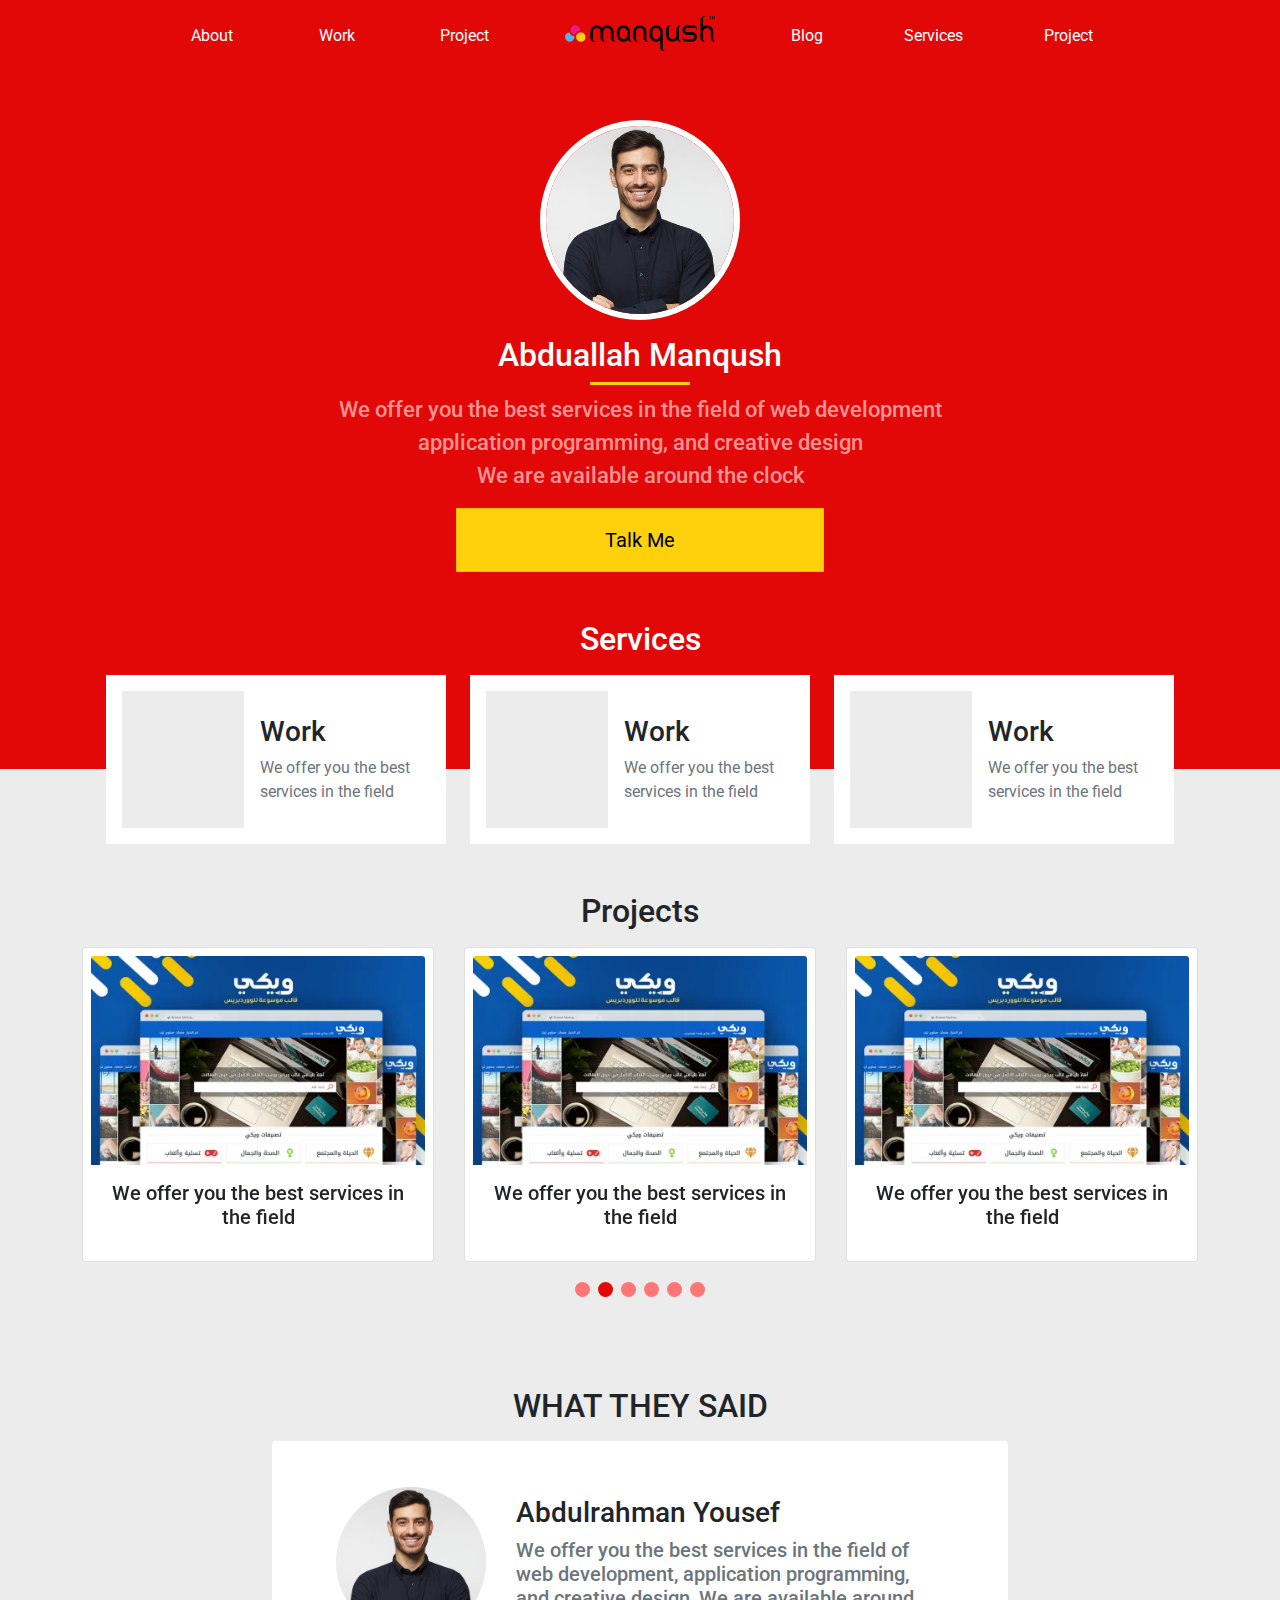
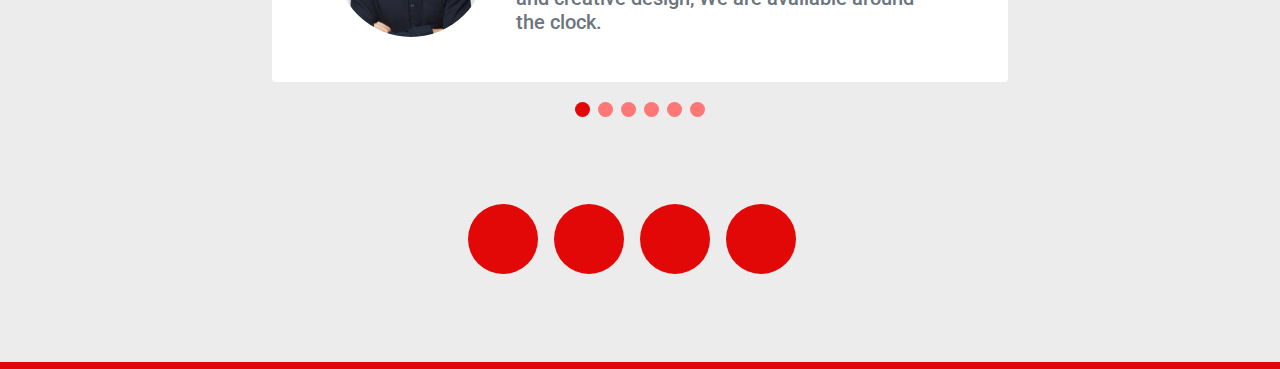
<file: index.html>
<!DOCTYPE html>
<html lang="en">

<head>
  <!-- Required meta tags -->
  <meta charset="utf-8" />
  <meta name="viewport" content="width=device-width, initial-scale=1" />

  <!-- main style -->
  <link rel="stylesheet" href="css/style.css" />

  <!-- Bootstrap CSS -->
  <link href="./css/bootstrap.min.css" rel="stylesheet"
    integrity="sha384-EVSTQN3/azprG1Anm3QDgpJLIm9Nao0Yz1ztcQTwFspd3yD65VohhpuuCOmLASjC" crossorigin="anonymous" />
  <!-- font for icon -->
  <link crossorigin='anonymous' href='https://cdnjs.cloudflare.com/ajax/libs/font-awesome/6.4.2/css/all.min.css'
    integrity='sha512-z3gLpd7yknf1YoNbCzqRKc4qyor8gaKU1qmn+CShxbuBusANI9QpRohGBreCFkKxLhei6S9CQXFEbbKuqLg0DA=='
    referrerpolicy='no-referrer' rel='stylesheet' />
  <link rel="stylesheet" href="https://cdn.jsdelivr.net/npm/swiper@11/swiper-bundle.min.css" />

  <title>Template Personal</title>
</head>

<body>
  <header>

    <div class="container-xl">
      <div class="row justify-content-center text-center">
        <div class="col-12">
          <div class="container">

            <button class="navbar-toggler d-md-block d-lg-none" type="button" data-bs-toggle="collapse"
              data-bs-target="#navbarSupportedContent" aria-controls="navbarSupportedContent" aria-expanded="false"
              aria-label="Toggle navigation">
              <i class="text-white fa-solid fa-bars"></i>
            </button>

            <div class="collapse navbar-collapse show py-3" id="navbarSupportedContent">

              <div class="row">

                <div class="col-md-12 col-lg-5 justify-content-between order-1 order-lg-0">
                  <nav class="navbar navbar-expand-lg bg-body-tertiary pe-5">
                    <ul class="NavHeader d-flex justify-content-between w-100 m-0 p-0">
                      <li class="nav-item-custom">
                        <a class="nav-link-custom" href="#"><i class="fa-solid fa-house-chimney fs-4"></i></a>
                      </li>
                      <li class="nav-item-custom">
                        <a class="nav-link-custom" href="#">About</a>
                      </li>
                      <li class="nav-item-custom">
                        <a class="nav-link-custom" href="#">Work</a>
                      </li>
                      <li class="nav-item-custom">
                        <a class="nav-link-custom" href="#">Project</a>
                      </li>
                    </ul>
                  </nav>
                </div>

                <div class="col-md-12 col-lg-2 d-none d-lg-block"><a class="LogoImg" href="#"><img src="img/logo.png" /></a></div>

                <div class="col-md-15 col-lg-5 justify-content-between order-2 order-lg-2">
                  <nav class="navbar navbar-expand-lg bg-body-tertiary ps-5">
                    <ul class="NavHeader d-flex justify-content-between w-100 m-0 p-0">
                      <li class="nav-item-custom">
                        <a class="nav-link-custom" href="#">Blog</a>
                      </li>
                      <li class="nav-item-custom">
                        <a class="nav-link-custom" href="#">Services</a>
                      </li>
                      <li class="nav-item-custom">
                        <a class="nav-link-custom" href="#">Project</a>
                      </li>
                      <li class="nav-item-custom">
                        <a class="nav-link-custom" href="#"><i class="fa-solid fa-magnifying-glass fs-4"></i></i></a>
                      </li>
                    </ul>
                  </nav>
                </div>

              </div>
            </div>

          </div>
        </div>
      </div>

      <div class="row justify-content-center">
        <div class="col-8 text-center">
          <div class="box py-5">
            <div class="BoxImg mb-3">
              <img src="img/user.jpg" alt="" srcset="">
            </div>
            <div class="BoxTitle">
              <h2 class="h2 text-white">Abduallah Manqush</h2>
              <span class="LineBlok"></span>
            </div>
            <div class="BoxProgrhic mt-2">
              <p class="h5">
                We offer you the best services in the field of web development<br />application programming, and
                creative design<br />We are available around the clock
              </p>
            </div>
            <div class="BoxBtn">
              <button class="btn btn-warning btn-lg py-3 w-50 mt-2 rounded-0 SecBack">Talk Me</button>
            </div>
          </div>
        </div>
      </div>

    <div class="row justify-content-center">
      <div class="col-4 text-center">
        <div class="ServiesTitle">
          <h2 class="h2 text-white pb-2">Services</h2>
        </div>
      </div>
    </div>

    <div class="row justify-content-center">
      <div class="col-12">
        <div class="container-xl ServicesBox">
          <div class="row">

            <div class="col-4 text-center">
              <div class="BoxServies d-flex bg-white p-3">
                <div class="IconServies w-50 h-auto ThreeColor d-flex justify-content-center align-items-center">
                  <i class="fa-solid fa-house-chimney fs-4 MainColor"></i>
                </div>
                <div class="DitalsServies w-75 text-start ps-3 py-4">
                  <h3>Work</h3>
                  <span class="text-secondary">We offer you the best services in the field</span>
                </div>
              </div>
            </div>

            <div class="col-4 text-center">
              <div class="BoxServies d-flex bg-white p-3">
                <div class="IconServies w-50 h-auto ThreeColor d-flex justify-content-center align-items-center">
                  <i class="fa-solid fa-house-chimney fs-4 MainColor"></i>
                </div>
                <div class="DitalsServies w-75 text-start ps-3 py-4">
                  <h3>Work</h3>
                  <span class="text-secondary">We offer you the best services in the field</span>
                </div>
              </div>
            </div>

            <div class="col-4 text-center">
              <div class="BoxServies d-flex bg-white p-3">
                <div class="IconServies w-50 h-auto ThreeColor d-flex justify-content-center align-items-center">
                  <i class="fa-solid fa-house-chimney fs-4 MainColor"></i>
                </div>
                <div class="DitalsServies w-75 text-start ps-3 py-4">
                  <h3>Work</h3>
                  <span class="text-secondary">We offer you the best services in the field</span>
                </div>
              </div>
            </div>

          </div>
        </div>
      </div>
    </div>
  </div>


    </div>

    </div>
  </header>
  <section class="py-5">
    <div class="ProjectsSection">
      <div class="container">
        <div class="row justify-content-center">
          <div class="col-4 text-center">
            <div class="ServiesTitle">
              <h2 class="h2 text-dark pb-2">Projects</h2>
            </div>
          </div>
        </div>

        <div class="row ">
          <div class="col-12">
            <div #swiperRef="" class="swiper Projects">
              <div class="swiper-wrapper">
                <!-- Box swiper -->
                <div class="swiper-slide">
                  <div class="card p-2 transition">
                    <a href="#">
                      <img src="/img/ex-1.webp" class="card-img-top" alt="this is test">
                    </a>
                    <div class="card-body">
                      <a href="#" class="text-decoration-none text-dark h">
                        <h2 class="card-title text-center h5">We offer you the best services in the field</h5>
                      </a>
                    </div>
                  </div>
                </div>
                <!-- Box swiper -->
                <div class="swiper-slide">
                  <div class="card p-2 transition">
                    <a href="#">
                      <img src="/img/ex-1.webp" class="card-img-top" alt="this is test">
                    </a>
                    <div class="card-body">
                      <a href="#" class="text-decoration-none text-dark h">
                        <h2 class="card-title text-center h5">We offer you the best services in the field</h5>
                      </a>
                    </div>
                  </div>
                </div>

                <!-- Box swiper -->
                <div class="swiper-slide">
                  <div class="card p-2 transition">
                    <a href="#">
                      <img src="/img/ex-1.webp" class="card-img-top" alt="this is test">
                    </a>
                    <div class="card-body">
                      <a href="#" class="text-decoration-none text-dark h">
                        <h2 class="card-title text-center h5">We offer you the best services in the field</h5>
                      </a>
                    </div>
                  </div>
                </div>

                <!-- Box swiper -->
                <div class="swiper-slide">
                  <div class="card p-2 transition">
                    <a href="#">
                      <img src="/img/ex-1.webp" class="card-img-top" alt="this is test">
                    </a>
                    <div class="card-body">
                      <a href="#" class="text-decoration-none text-dark h">
                        <h2 class="card-title text-center h5">We offer you the best services in the field</h5>
                      </a>
                    </div>
                  </div>
                </div>

                <!-- Box swiper -->
                <div class="swiper-slide">
                  <div class="card p-2 transition">
                    <a href="#">
                      <img src="/img/ex-1.webp" class="card-img-top" alt="this is test">
                    </a>
                    <div class="card-body">
                      <a href="#" class="text-decoration-none text-dark h">
                        <h2 class="card-title text-center h5">We offer you the best services in the field</h5>
                      </a>
                    </div>
                  </div>
                </div>
                <!-- Box swiper -->
                <div class="swiper-slide">
                  <div class="card p-2 transition">
                    <a href="#">
                      <img src="/img/ex-1.webp" class="card-img-top" alt="this is test">
                    </a>
                    <div class="card-body">
                      <a href="#" class="text-decoration-none text-dark h">
                        <h2 class="card-title text-center h5">We offer you the best services in the field</h5>
                      </a>
                    </div>
                  </div>
                </div>
              </div>
              <div class="swiper-button-next"></div>
              <div class="swiper-button-prev"></div>
              <div class="swiper-pagination"></div>
            </div>
          </div>
        </div>
      </div>
    </div>

    <div class="ProjectsSection">
      <div class="container-xl">
        <div class="row justify-content-center">
          <div class="col-4 text-center">
            <div class="ServiesTitle">
              <h2 class="h2 text-dark pb-2">WHAT THEY SAID</h2>
            </div>
          </div>
        </div>

        <div class="row justify-content-center">
          <div class="col-8">
            <div #swiperRef="" class="swiper OptionBox">
              <div class="swiper-wrapper">
                <!-- Box swiper -->
                <div class="swiper-slide">
                  <div class="card px-5 py-4 transition border-0">
                    <div class="card-body d-flex">
                      <div class="img">
                        <img src="img/user.jpg" alt="" srcset="">
                      </div>
                      <div class="massage">
                        <h3 class="h3">Abdulrahman Yousef</h3>
                        <p class="text-secondary h5">
                          We offer you the best services in the field of web development, application programming, and
                          creative design, We are available around the clock.
                        </p>
                      </div>
                    </div>
                  </div>
                </div>

                <!-- Box swiper -->
                <div class="swiper-slide">
                  <div class="card px-5 py-4 transition border-0">
                    <div class="card-body d-flex">
                      <div class="img">
                        <img src="img/user.jpg" alt="" srcset="">
                      </div>
                      <div class="massage">
                        <h3 class="h3">Abdulrahman Yousef</h3>
                        <p class="text-secondary h5">
                          We offer you the best services in the field of web development, application programming, and
                          creative design, We are available around the clock.
                        </p>
                      </div>
                    </div>
                  </div>
                </div>

                <!-- Box swiper -->
                <div class="swiper-slide">
                  <div class="card px-5 py-4 transition border-0">
                    <div class="card-body d-flex">
                      <div class="img">
                        <img src="img/user.jpg" alt="" srcset="">
                      </div>
                      <div class="massage">
                        <h3 class="h3">Abdulrahman Yousef</h3>
                        <p class="text-secondary h5">
                          We offer you the best services in the field of web development, application programming, and
                          creative design, We are available around the clock.
                        </p>
                      </div>
                    </div>
                  </div>
                </div>

                <!-- Box swiper -->
                <div class="swiper-slide">
                  <div class="card px-5 py-4 transition border-0">
                    <div class="card-body d-flex">
                      <div class="img">
                        <img src="img/user.jpg" alt="" srcset="">
                      </div>
                      <div class="massage">
                        <h3 class="h3">Abdulrahman Yousef</h3>
                        <p class="text-secondary h5">
                          We offer you the best services in the field of web development, application programming, and
                          creative design, We are available around the clock.
                        </p>
                      </div>
                    </div>
                  </div>
                </div>

                <!-- Box swiper -->
                <div class="swiper-slide">
                  <div class="card px-5 py-4 transition border-0">
                    <div class="card-body d-flex">
                      <div class="img">
                        <img src="img/user.jpg" alt="" srcset="">
                      </div>
                      <div class="massage">
                        <h3 class="h3">Abdulrahman Yousef</h3>
                        <p class="text-secondary h5">
                          We offer you the best services in the field of web development, application programming, and
                          creative design, We are available around the clock.
                        </p>
                      </div>
                    </div>
                  </div>
                </div>

                <!-- Box swiper -->
                <div class="swiper-slide">
                  <div class="card px-5 py-4 transition border-0">
                    <div class="card-body d-flex">
                      <div class="img">
                        <img src="img/user.jpg" alt="" srcset="">
                      </div>
                      <div class="massage">
                        <h3 class="h3">Abdulrahman Yousef</h3>
                        <p class="text-secondary h5">
                          We offer you the best services in the field of web development, application programming, and
                          creative design, We are available around the clock.
                        </p>
                      </div>
                    </div>
                  </div>
                </div>

              </div>
              <div class="swiper-button-next"></div>
              <div class="swiper-button-prev"></div>
              <div class="swiper-pagination"></div>
            </div>
          </div>
        </div>
      </div>
    </div>

    <div class="SoicalIcon pt-5 pb-4">
      <div class="container">
        <div class="row justify-content-center">
          <div class="col-12">
            <div class="SoicalInconBox">
              <ul class="list-unstyled d-flex justify-content-center mt-4 IconFooter ">
                <li><a class="me-3 p-3 rounded-circle fw-bold d-block MainBack text-white text-decoration-none" href="https://facebook.com/ManqushIT" target="_blank"><i class="fa-brands fa-facebook-f"></i></a></li>
                <li><a class="me-3 p-3 rounded-circle fw-bold d-block MainBack text-white text-decoration-none" href="https://x.com/ManqushIT" target="_blank"><i class="fa-brands fa-x-twitter"></i></a></li>
                <li><a class="me-3 p-3 rounded-circle fw-bold d-block MainBack text-white text-decoration-none" href="https://instagram.com/ManqushIT" target="_blank"><i class="fa-brands fa-instagram"></i></a></li>
                <li><a class="me-3 p-3 rounded-circle fw-bold d-block MainBack text-white text-decoration-none" href="https://wa.me/message/6DATEZLOX43CM1?src=qr" target="_blank"><i class="fa-brands fa-whatsapp"></i></a></li>
                </ul>
            </div>
          </div>
        </div>
      </div>
    </div>
  </section>

  <!--Bootstrap Bundle with Popper -->
  <script src="./js/bootstrap.bundle.min.js"
    integrity="sha384-MrcW6ZMFYlzcLA8Nl+NtUVF0sA7MsXsP1UyJoMp4YLEuNSfAP+JcXn/tWtIaxVXM"
    crossorigin="anonymous"></script>
  <script src="https://cdn.jsdelivr.net/npm/swiper@11/swiper-bundle.min.js"></script>

  <script src="./js/script.js"></script>
  <script>
    var swiper = new Swiper(".Projects", {
      slidesPerView: 3,
      centeredSlides: true,
      spaceBetween: 30,
      initialSlide: 1,
      rewind: true,
      pagination: {
        el: ".swiper-pagination",
        clickable: true,
      },
      navigation: {
        nextEl: ".swiper-button-next",
        prevEl: ".swiper-button-prev",
      },
    });

    var swiper = new Swiper(".OptionBox", {
      slidesPerView: 1,
      centeredSlides: true,
      autoplay: {
        delay: 5000,
      },
      pagination: {
        el: ".swiper-pagination",
        clickable: true,
      },
      rewind: true,
      navigation: {
        nextEl: ".swiper-button-next",
        prevEl: ".swiper-button-prev",
      },
    });
  </script>
</body>

</html>
</file>
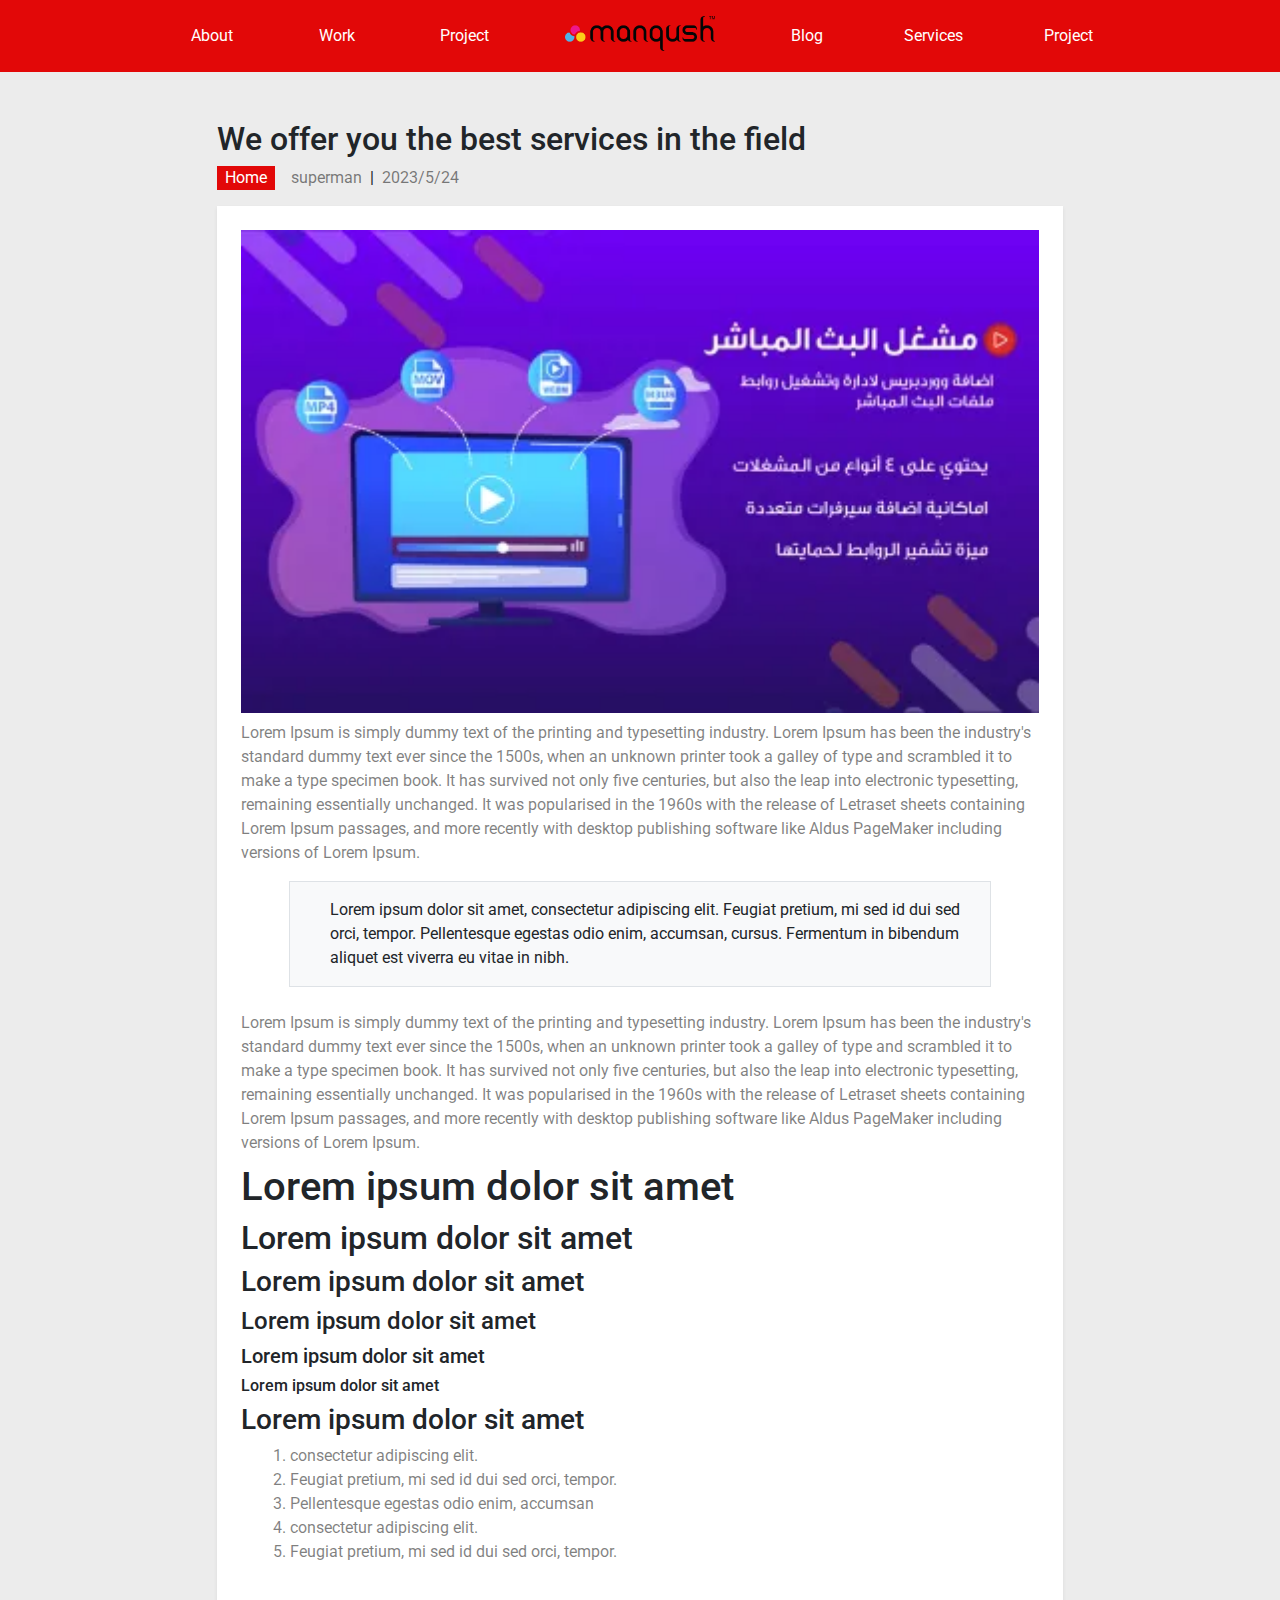
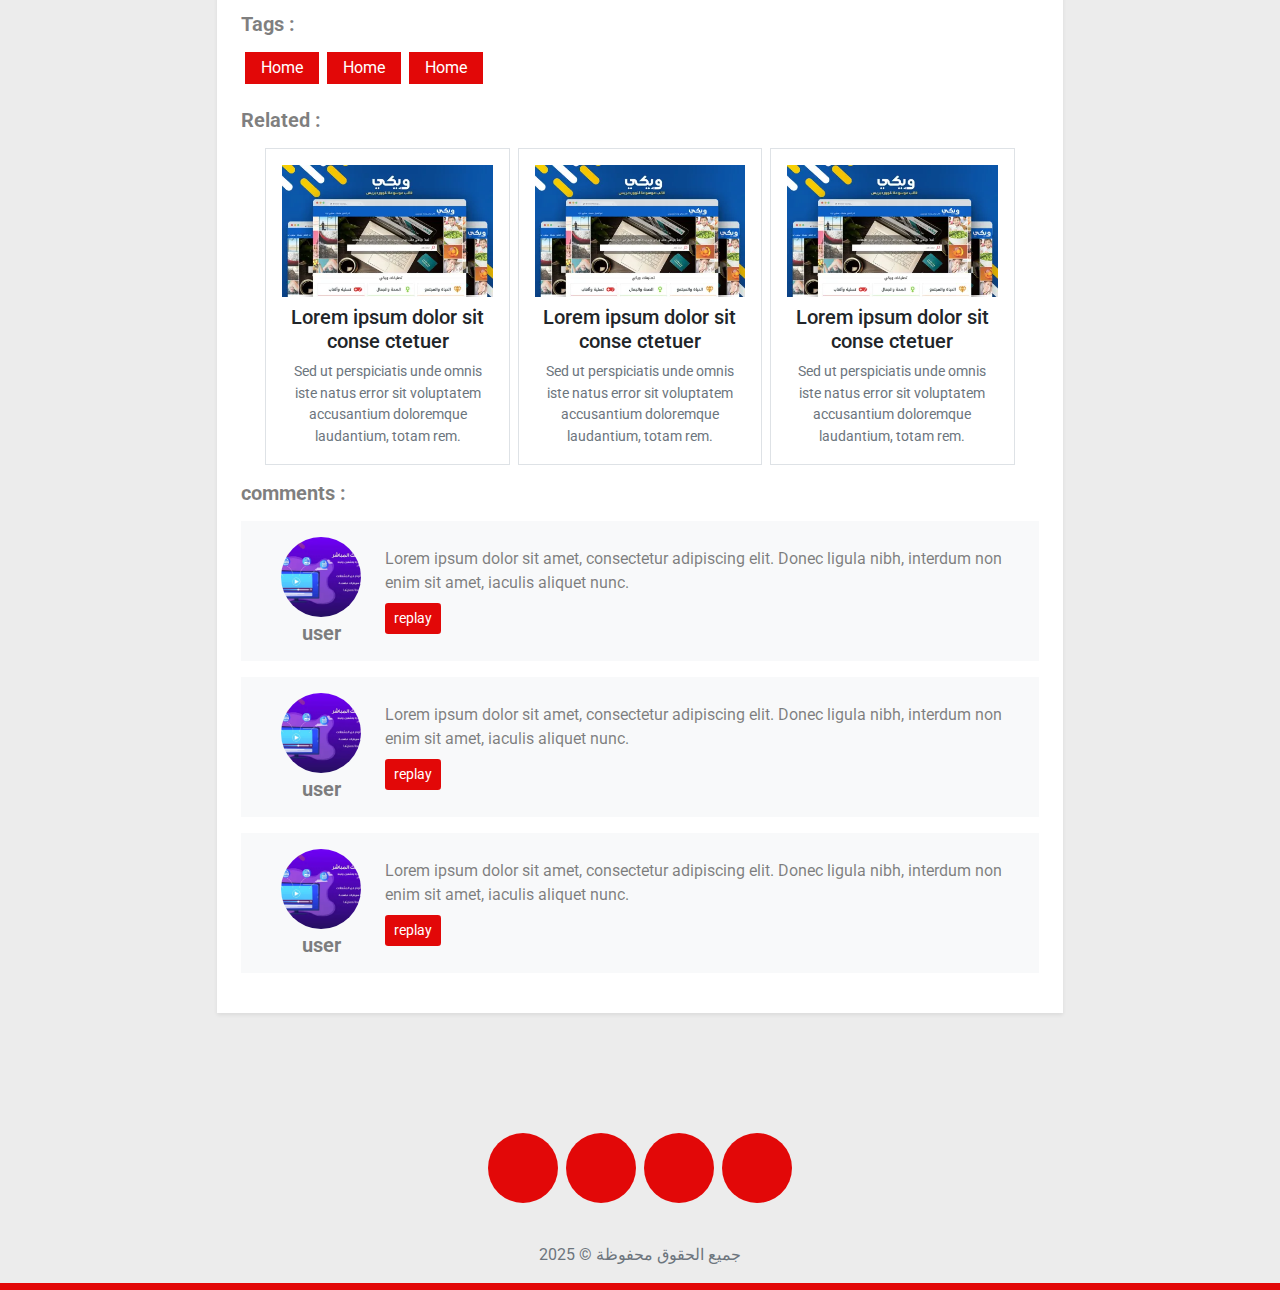
<file: article.html>
<!DOCTYPE html>
<html lang="en">

<head>
  <!-- Required meta tags -->
  <meta charset="utf-8" />
  <meta name="viewport" content="width=device-width, initial-scale=1" />

  <!-- main style -->
  <link rel="stylesheet" href="css/style.css" />

  <!-- css animation -->
  <link
  rel="stylesheet"
  href="https://cdnjs.cloudflare.com/ajax/libs/animate.css/4.1.1/animate.min.css"
/>

  <!-- Bootstrap CSS -->
  <link href="./css/bootstrap.min.css" rel="stylesheet"
    integrity="sha384-EVSTQN3/azprG1Anm3QDgpJLIm9Nao0Yz1ztcQTwFspd3yD65VohhpuuCOmLASjC" crossorigin="anonymous" />
  <!-- font for icon -->
  <link crossorigin='anonymous' href='https://cdnjs.cloudflare.com/ajax/libs/font-awesome/6.4.2/css/all.min.css'
    integrity='sha512-z3gLpd7yknf1YoNbCzqRKc4qyor8gaKU1qmn+CShxbuBusANI9QpRohGBreCFkKxLhei6S9CQXFEbbKuqLg0DA=='
    referrerpolicy='no-referrer' rel='stylesheet' />
  <link rel="stylesheet" href="https://cdn.jsdelivr.net/npm/swiper@11/swiper-bundle.min.css" />

  <title>Template Personal</title>
</head>

<body>
  <header>

    <div class="container-xl">
      <div class="row justify-content-center text-center">
        <!-- header nave on desktop -->
        <div class="col-12 d-none d-lg-block">
          <div class="container">



            <div class="collapse navbar-collapse show py-3" id="navbarSupportedContent">

              <div class="row">

                <div class="col-md-12 col-lg-5 justify-content-between order-1 order-lg-0">
                  <nav class="navbar navbar-expand-lg bg-body-tertiary pe-5">
                    <ul class="NavHeader d-flex justify-content-between w-100 m-0 p-0">
                      <li class="nav-item-custom">
                        <a class="nav-link-custom" href="#"><i class="fa-solid fa-house-chimney fs-4"></i></a>
                      </li>
                      <li class="nav-item-custom">
                        <a class="nav-link-custom" href="#">About</a>
                      </li>
                      <li class="nav-item-custom">
                        <a class="nav-link-custom" href="#">Work</a>
                      </li>
                      <li class="nav-item-custom">
                        <a class="nav-link-custom" href="#">Project</a>
                      </li>
                    </ul>
                  </nav>
                </div>

                <div class="col-md-12 col-lg-2 d-none d-lg-block"><a class="LogoImg" href="#"><img
                      src="img/logo.png" /></a></div>

                <div class="col-md-15 col-lg-5 justify-content-between order-2 order-lg-2">


                  <nav class="navbar navbar-expand-lg bg-body-tertiary ps-5">
                    <ul class="NavHeader d-flex justify-content-between w-100 m-0 p-0">
                      <li class="nav-item-custom">
                        <a class="nav-link-custom" href="#">Blog</a>
                      </li>
                      <li class="nav-item-custom">
                        <a class="nav-link-custom" href="#">Services</a>
                      </li>
                      <li class="nav-item-custom">
                        <a class="nav-link-custom" href="#">Project</a>
                      </li>
                      <li class="nav-item-custom">
                        <a class="nav-link-custom cursor-pointer" data-bs-toggle="modal"
                          data-bs-target="#searchModel"><i class="fa-solid fa-magnifying-glass fs-4"></i></i></a>
                      </li>
                    </ul>
                  </nav>

                </div>

              </div>
            </div>

          </div>
        </div>

        <!-- header nav on mobile -->
         <div class="col-12 d-block d-lg-none">
            <div class="holderHeaderMobileNav p-3 justify-content-between d-flex justify-content-between">

                <!-- nave mobile -->
                <div class="linkOpenHeader text-white">
                  <i class="fa-solid fa-bars "></i>
                 </div>

              <!-- logo right -->
              <div class="rightHeaderMobileLogo">
                <a class="LogoImg" href="#"><img
                  src="img/logo.png" /></a>
              </div>

            
            </div>
         </div>

      </div>

    </div>


    </div>

    </div>
  </header>

<main>
    <article class="py-5">

        <div class="continer">
            <div class="row justify-content-center">
                <div class="col-8">

        <div class="headerArticle">
            <div class="articleHeader">
                <div class="h2">We offer you the best services in the field</div>
                <div class="infoTitle d-flex">
                    <ul class="list-unstyled d-flex">
                        <li class="active d-flex"><span class="MainBack px-2 text-white">Home</span><span class="d-flex align-items-center h10"><i class="fa-solid fa-chevron-right mx-2"></i></span></li>
                        <li class="text-black-50">superman</li>
                    </ul>
                    
                    <span class="mx-2">|</span>

                    <p class="text-black-50">2023/5/24</p>

                </div>
            </div>
        </div>
        <div class="bodyArticle bg-white p-4 border-2 shadow-sm">
            <div class="contentBody mb-5">
                <div class="ImgFirst w-100">
                    <img class="img-fluid w-100" src="./img/ex-4.webp" alt="" srcset="">
                </div>
                <!-- prgraphe -->
                <p class="my-2 text-black-50 lh-base">
                    Lorem Ipsum is simply dummy text of the printing and typesetting industry. Lorem Ipsum has been the industry's standard dummy text ever since the 1500s, when an unknown printer took a galley of type and scrambled it to make a type specimen book. It has survived not only five centuries, but also the leap into electronic typesetting, remaining essentially unchanged. It was popularised in the 1960s with the release of Letraset sheets containing Lorem Ipsum passages, and more recently with desktop publishing software like Aldus PageMaker including versions of Lorem Ipsum.
                </p>

                <!-- quote -->
                <blockquote class="px-5 py-2">

                    <div class="quoteHolder bg-light d-flex align-items-center p-3 border">

                        <div class="iconQuote pe-4 h1 text-secondary">
                            <i class="fa-solid fa-quote-left "></i>
                        </div>
                        <p class="m-0 ">Lorem ipsum dolor sit amet, consectetur adipiscing elit. Feugiat pretium, mi sed id dui sed orci, tempor. Pellentesque egestas odio enim, accumsan, cursus. Fermentum in bibendum aliquet est viverra eu vitae in nibh.</p>
                   
                    </div>

                </blockquote>

                <!-- pragraph -->
                <p class="my-2 text-black-50 lh-base">
                    Lorem Ipsum is simply dummy text of the printing and typesetting industry. Lorem Ipsum has been the industry's standard dummy text ever since the 1500s, when an unknown printer took a galley of type and scrambled it to make a type specimen book. It has survived not only five centuries, but also the leap into electronic typesetting, remaining essentially unchanged. It was popularised in the 1960s with the release of Letraset sheets containing Lorem Ipsum passages, and more recently with desktop publishing software like Aldus PageMaker including versions of Lorem Ipsum.
                </p>

                <!-- headerLink -->
                 <h1>Lorem ipsum dolor sit amet</h1>
                 <h2>Lorem ipsum dolor sit amet</h2>
                 <h3>Lorem ipsum dolor sit amet</h3>
                 <h4>Lorem ipsum dolor sit amet</h4>
                 <h5>Lorem ipsum dolor sit amet</h5>
                 <h6>Lorem ipsum dolor sit amet</h6>


                 <h3>Lorem ipsum dolor sit amet</h3>

                 <ol class="list-group-numbered text-black-50">
                    <li class="">consectetur adipiscing elit.</li>
                    <li class=""> Feugiat pretium, mi sed id dui sed orci, tempor.</li>
                    <li class=""> Pellentesque egestas odio enim, accumsan</li>
                    <li class="">consectetur adipiscing elit.</li>
                    <li class=""> Feugiat pretium, mi sed id dui sed orci, tempor.</li>


                 </ol>
            </div>

            <!-- footer article -->
            <div class="articleFooter">
                <!-- tags -->
                    <div class="tagsArticle mb-4">
                        <h3 class="h5 mb-3 fw-bold text-black-50">Tags :</h3>
                        <ul class="list-unstyled d-flex">
    
                            <li class="mx-1">
                                <a href="#" class="tageArctileA py-1 px-3 d-block text-decoration-none  MainBack text-white  opacity05">
                                    Home
                                </a>
                            </li>
    
                            <li class="  mx-1">
                                <a href="#" class="tageArctileA py-1 px-3 d-block text-decoration-none  MainBack text-white  opacity05">
                                    Home
                                </a>
                            </li>
                            
                            <li class=" mx-1">
                                <a href="#" class="tageArctileA py-1 px-3 d-block text-decoration-none  MainBack text-white  opacity05">
                                    Home
                                </a>
                            </li>                        
                     
    
                        </ul>
                    </div>

                <!-- Related -->
                    <div class="RelateArticle mb-3">
                        <h3 class="h5 mb-3 fw-bold text-black-50">Related :</h3>
                        <div class="container-fluid">
                            <div class="row g-2">

                                <!-- box relate -->
                                <div class="col-4">

                                    <div class="holderCartArticle p-3 bg-white border">
                                        <a href="#" class="text-decoration-none opacity05">
                        
                                        <div class="cardImg text-center mb-2">
                                            <img class="img-fluid" src="./img/ex-1.webp" alt="" srcset="">
                                        </div>
                                        <div class="titleCard">
                                            <h3 class="h5 mb-2 text-center text-dark p-0">Lorem ipsum dolor sit conse ctetuer</h3>
                                            <p class="text-center h7 text-secondary p-0 m-0">Sed ut perspiciatis unde omnis iste natus error sit voluptatem accusantium doloremque laudantium, totam rem.</p>
                                        </div>
                                    </a>
                                    </div>

                                </div>

                                <!-- box relate -->
                                <div class="col-4">

                                    <div class="holderCartArticle p-3 bg-white border">
                                        <a href="#" class="text-decoration-none opacity05">
                        
                                        <div class="cardImg text-center mb-2">
                                            <img class="img-fluid" src="./img/ex-1.webp" alt="" srcset="">
                                        </div>
                                        <div class="titleCard">
                                            <h3 class="h5 mb-2 text-center text-dark p-0">Lorem ipsum dolor sit conse ctetuer</h3>
                                            <p class="text-center h7 text-secondary p-0 m-0">Sed ut perspiciatis unde omnis iste natus error sit voluptatem accusantium doloremque laudantium, totam rem.</p>
                                        </div>
                                    </a>
                                    </div>

                                </div>

                                <!-- box relate -->
                                <div class="col-4">

                                    <div class="holderCartArticle p-3 bg-white border">
                                        <a href="#" class="text-decoration-none opacity05">
                        
                                        <div class="cardImg text-center mb-2">
                                            <img class="img-fluid" src="./img/ex-1.webp" alt="" srcset="">
                                        </div>
                                        <div class="titleCard">
                                            <h3 class="h5 mb-2 text-center text-dark p-0">Lorem ipsum dolor sit conse ctetuer</h3>
                                            <p class="text-center h7 text-secondary p-0 m-0">Sed ut perspiciatis unde omnis iste natus error sit voluptatem accusantium doloremque laudantium, totam rem.</p>
                                        </div>
                                    </a>
                                    </div>

                                </div>

                            </div>
                        </div>
                    </div>

                <!-- Comments -->
                    <div class="CommentArticle">
                        <h3 class="h5 mb-3 fw-bold text-black-50">comments :</h3>
                        <!-- comment items -->
                        <div class="commentItems">
                            <ul class="list-unstyled">
                                <!-- comment item -->
                                <li>
                                    <div class="commentItemsBox d-flex mb-3 bg-light p-3 align-items-center">
                                        <!-- img comment -->
                                         <div class="commentItemsBoxImg px-4 text-center">
                                            <img class="mb-1 rounded-circle" width="80px" height="80px" src="/img/ex-4.webp" alt="">
                                            <h1 class="h5 fw-bold text-black-50 m-0 p-0">user</h1>
                                        </div>

                                        <!-- comment content -->
                                        <div class="commentContent">
                                            <p class="mb-2 text-black-50">Lorem ipsum dolor sit amet, consectetur adipiscing elit. Donec ligula nibh, interdum non enim sit amet, iaculis aliquet nunc.</p>
                                            <button class="MainBack text-white btn btn-sm opacity05">replay</button>
                                        </div>
                                    </div>
                                </li>
                           
                                <!-- comment item -->
                                <li>
                                    <div class="commentItemsBox d-flex mb-3 bg-light p-3 align-items-center">
                                        <!-- img comment -->
                                         <div class="commentItemsBoxImg px-4 text-center">
                                            <img class="mb-1 rounded-circle" width="80px" height="80px" src="/img/ex-4.webp" alt="">
                                            <h1 class="h5 fw-bold text-black-50 m-0 p-0">user</h1>
                                        </div>

                                        <!-- comment content -->
                                        <div class="commentContent">
                                            <p class="mb-2 text-black-50">Lorem ipsum dolor sit amet, consectetur adipiscing elit. Donec ligula nibh, interdum non enim sit amet, iaculis aliquet nunc.</p>
                                            <button class="MainBack text-white btn btn-sm opacity05">replay</button>
                                        </div>
                                    </div>
                                </li>
                           
                                <!-- comment item -->
                                <li>
                                    <div class="commentItemsBox d-flex mb-3 bg-light p-3 align-items-center">
                                        <!-- img comment -->
                                         <div class="commentItemsBoxImg px-4 text-center">
                                            <img class="mb-1 rounded-circle" width="80px" height="80px" src="/img/ex-4.webp" alt="">
                                            <h1 class="h5 fw-bold text-black-50 m-0 p-0">user</h1>
                                        </div>

                                        <!-- comment content -->
                                        <div class="commentContent">
                                            <p class="mb-2 text-black-50">Lorem ipsum dolor sit amet, consectetur adipiscing elit. Donec ligula nibh, interdum non enim sit amet, iaculis aliquet nunc.</p>
                                            <button class="MainBack text-white btn btn-sm opacity05">replay</button>
                                        </div>
                                    </div>
                                </li>
                                                           
                            </ul>
                        </div>
                       

                        <!-- add box comments -->
                         <div class="addComment">

                         </div>
                    </div>
            </div>
            
        </div>


                </div>
            </div>
        </div>

    </article>
</main>

  <footer>
    <div class="SoicalIcon pt-5 pb-4">
      <div class="container">
        <div class="row justify-content-center">
          <div class="col-12">
            <div class="SoicalInconBox">
              <ul class="list-unstyled d-flex justify-content-center mt-4 IconFooter ">
                <li><a class="mx-1 p-3 rounded-circle fw-bold d-block MainBack text-white text-decoration-none"
                    href="https://facebook.com/ManqushIT" target="_blank"><i class="fa-brands fa-facebook-f"></i></a>
                </li>
                <li><a class="mx-1 p-3 rounded-circle fw-bold d-block MainBack text-white text-decoration-none"
                    href="https://x.com/ManqushIT" target="_blank"><i class="fa-brands fa-x-twitter"></i></a></li>
                <li><a class="mx-1 p-3 rounded-circle fw-bold d-block MainBack text-white text-decoration-none"
                    href="https://instagram.com/ManqushIT" target="_blank"><i class="fa-brands fa-instagram"></i></a>
                </li>
                <li><a class="mx-1 p-3 rounded-circle fw-bold d-block MainBack text-white text-decoration-none"
                    href="https://wa.me/message/6DATEZLOX43CM1?src=qr" target="_blank"><i
                      class="fa-brands fa-whatsapp"></i></a></li>
              </ul>
            </div>
          </div>
        </div>
      </div>
    </div>

    <div class="downFooter text-center">
      <p class=" text-secondary">جميع الحقوق محفوظة © 2025</p>
    </div>
  </footer>


  <!-- bootstrap model  -->
  <!-- search model -->
  <div class="modal fade" id="searchModel" tabindex="-1" aria-labelledby="exampleModalLabel" aria-hidden="true">
    <div class="modal-dialog">
      <div class="modal-content">
        <div class="modal-header">
          <h1 class="modal-title fs-5" id="exampleModalLabel">Search Box</h1>
          <button type="button" class="btn-close" data-bs-dismiss="modal" aria-label="Close"></button>
        </div>
        <div class="modal-body">
          <div class="boxSearchHolder">

            <div class="inputSerach">
              <div class="input-group mb-3">
                <span class="input-group-text text-white opacity05 "><i class="fa-solid fa-magnifying-glass cursor-pointer"></i></span>
                <input type="text" class="form-control border-0 bg-light" placeholder="Search ...">
              </div>
            </div>

            <div class="ruslitSearch">
              <h4  class="text-secondary h6 mt-3 mb-2">Result:</h4>
              <ul class="px-2 list-unstyled">
                <li class="border-bottom p-2 px-1 d-flex align-items-center">
                  <i class="fa-solid fa-link MainColor pe-2"></i>
                  <a href="#" class="text-decoration-none text-primary opacity05">this text for test only the search...</a>
                </li>
                <li class="border-bottom p-2 px-1 d-flex align-items-center">
                  <i class="fa-solid fa-link MainColor pe-2"></i>
                  <a href="#" class="text-decoration-none text-primary opacity05">this text for test anything only the search...</a>
                </li>
                <li class="border-bottom p-2 px-1 d-flex align-items-center">
                  <i class="fa-solid fa-link MainColor pe-2"></i>
                  <a href="#" class="text-decoration-none text-primary opacity05">this text for test show as article only the search...</a>
                </li>
                <li class="border-bottom p-2 px-1 d-flex align-items-center">
                  <i class="fa-solid fa-link MainColor pe-2"></i>
                  <a href="#" class="text-decoration-none text-primary opacity05">this text for test only the search...</a>
                </li>
              </ul>
            </div>

          </div>
        </div>

      </div>
    </div>
  </div>

  <!-- menu on mobile left -->
<div class="MobileLeftFixtMenu animate__animated position-fixed vw-100 vh-100 top-0 MobileLeftFixtMenuClose" >
  <div class="menuLeftFix animate__animated  p-2 w-75 bg-white vh-100 closeMobileMenuClose">
   <div class="container">
    <div class="row">
      <div class="col-12">
        <div class="titleCloseMenuHolder border-bottom py-2 d-flex justify-content-between align-items-center">
          <h5>Menu</h5>
          <a class="closeMobileMenu text-dark opacity05">
            <i class="fa-solid fa-x"></i>
          </a>
        </div>

        <div class="menuItems">
          
          <ul class="list-unstyled p-3">

            <li class="border-bottom">
              <a class="nav-link-custom d-block p-3 text-decoration-none text-dark opacity05" href="#">About</a>
            </li>

            <li class="border-bottom">
              <a class="nav-link-custom d-block p-3 text-decoration-none text-dark opacity05" href="#">Work</a>
            </li>

            <li class="border-bottom">
              <a class="nav-link-custom d-block p-3 text-decoration-none text-dark opacity05" href="#">Project</a>
            </li>

          </ul>
        </div>
        
      </div>
    </div>
   </div>
  </div>
</div>

  <!--Bootstrap Bundle with Popper -->
  <script src="./js/bootstrap.bundle.min.js"
    integrity="sha384-MrcW6ZMFYlzcLA8Nl+NtUVF0sA7MsXsP1UyJoMp4YLEuNSfAP+JcXn/tWtIaxVXM"
    crossorigin="anonymous"></script>
  <script src="https://cdn.jsdelivr.net/npm/swiper@11/swiper-bundle.min.js"></script>

  <script src="./js/script.js"></script>
  <script>
    // var swiper = new Swiper(".Projects", {
    //   slidesPerView: 1,
    //   centeredSlides: true,
    //   spaceBetween: 30,
    //   initialSlide: 1,
    //   rewind: true,
    //   breakpoints: {
    //         // when window width is >= 320px
    //         320: {
    //           slidesPerView: 1,
    //           spaceBetween: 20
    //         },
    //         // when window width is >= 480px
    //         480: {
    //           slidesPerView: 2,
    //           spaceBetween: 30
    //         },
    //         // when window width is >= 640px
    //         640: {
    //           slidesPerView: 3,
    //           spaceBetween: 40
    //         }
    //   },
    //   pagination: {
    //     el: ".swiper-pagination",
    //     clickable: true,
    //   },
    //   navigation: {
    //     nextEl: ".swiper-button-next",
    //     prevEl: ".swiper-button-prev",
    //   },
    // });

    // var swiper = new Swiper(".OptionBox", {
    //   slidesPerView: 1,
    //   spaceBetween: 30,

    //   centeredSlides: true,
    //   autoplay: {
    //     delay: 5000,
    //   },
    //   pagination: {
    //     el: ".swiper-pagination",
    //     clickable: true,
    //   },
     
     
    //   rewind: true,
    //   navigation: {
    //     nextEl: ".swiper-button-next",
    //     prevEl: ".swiper-button-prev",
    //   },
    // });
  </script>
</body>

</html>
</file>
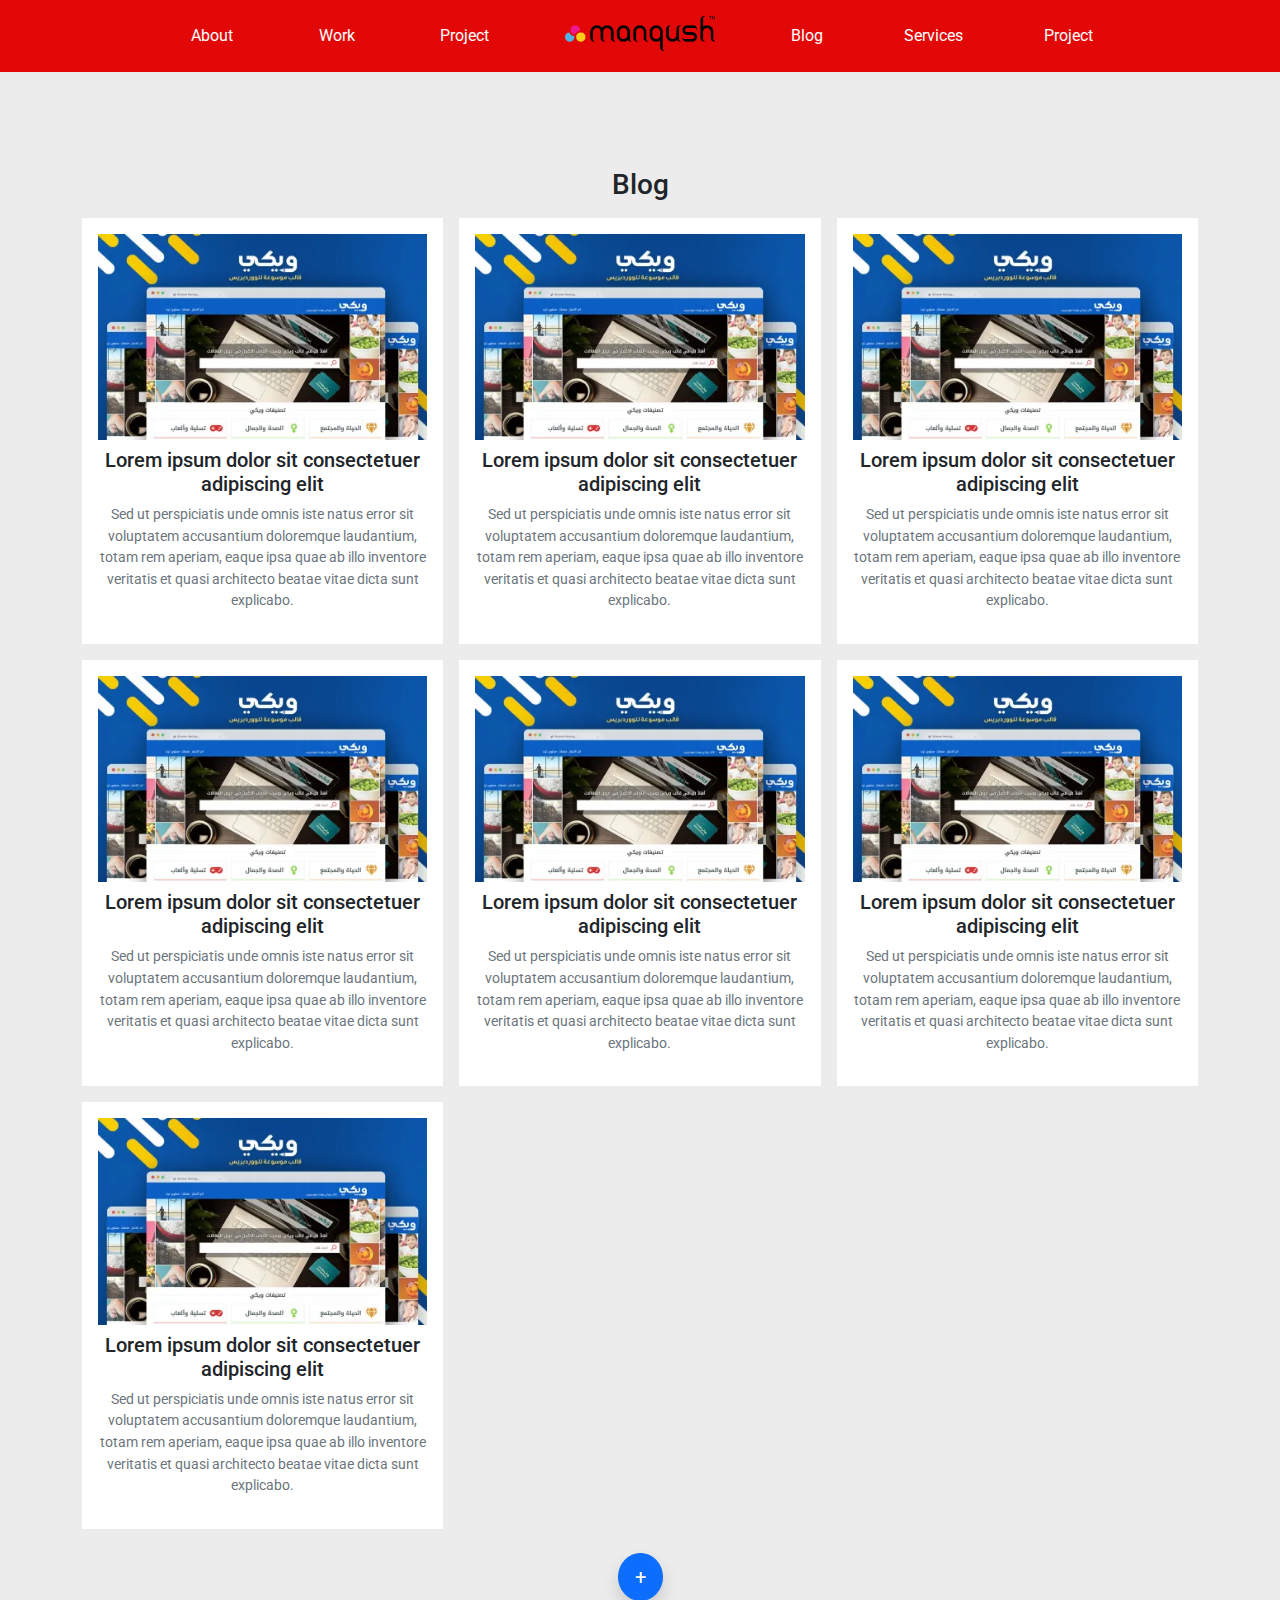
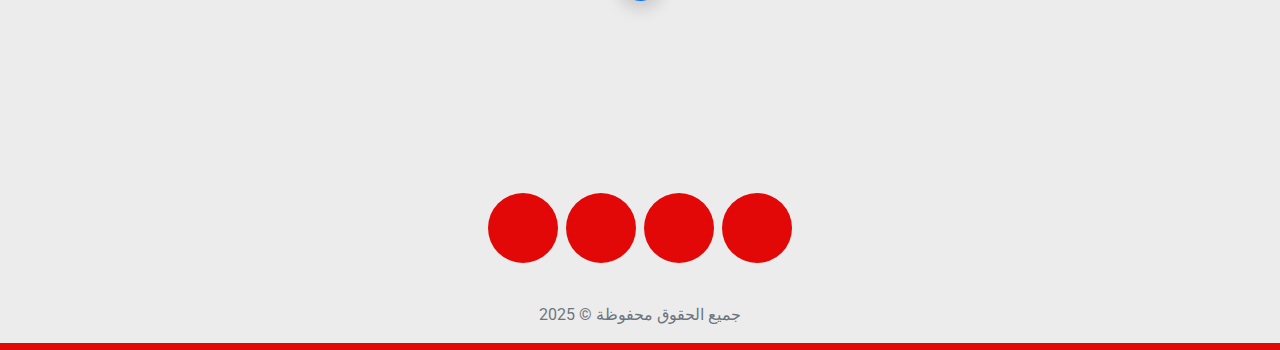
<file: blog.html>
<!DOCTYPE html>
<html lang="en">

<head>
  <!-- Required meta tags -->
  <meta charset="utf-8" />
  <meta name="viewport" content="width=device-width, initial-scale=1" />

  <!-- main style -->
  <link rel="stylesheet" href="css/style.css" />

  <!-- css animation -->
  <link
  rel="stylesheet"
  href="https://cdnjs.cloudflare.com/ajax/libs/animate.css/4.1.1/animate.min.css"
/>

  <!-- Bootstrap CSS -->
  <link href="./css/bootstrap.min.css" rel="stylesheet"
    integrity="sha384-EVSTQN3/azprG1Anm3QDgpJLIm9Nao0Yz1ztcQTwFspd3yD65VohhpuuCOmLASjC" crossorigin="anonymous" />
  <!-- font for icon -->
  <link crossorigin='anonymous' href='https://cdnjs.cloudflare.com/ajax/libs/font-awesome/6.4.2/css/all.min.css'
    integrity='sha512-z3gLpd7yknf1YoNbCzqRKc4qyor8gaKU1qmn+CShxbuBusANI9QpRohGBreCFkKxLhei6S9CQXFEbbKuqLg0DA=='
    referrerpolicy='no-referrer' rel='stylesheet' />
  <link rel="stylesheet" href="https://cdn.jsdelivr.net/npm/swiper@11/swiper-bundle.min.css" />

  <title>Blog</title>
</head>

<body>
  <header>

    <div class="container-xl">
      <div class="row justify-content-center text-center">
        <!-- header nave on desktop -->
        <div class="col-12 d-none d-lg-block">
          <div class="container">



            <div class="collapse navbar-collapse show py-3" id="navbarSupportedContent">

              <div class="row">

                <div class="col-md-12 col-lg-5 justify-content-between order-1 order-lg-0">
                  <nav class="navbar navbar-expand-lg bg-body-tertiary pe-5">
                    <ul class="NavHeader d-flex justify-content-between w-100 m-0 p-0">
                      <li class="nav-item-custom">
                        <a class="nav-link-custom" href="#"><i class="fa-solid fa-house-chimney fs-4"></i></a>
                      </li>
                      <li class="nav-item-custom">
                        <a class="nav-link-custom" href="#">About</a>
                      </li>
                      <li class="nav-item-custom">
                        <a class="nav-link-custom" href="#">Work</a>
                      </li>
                      <li class="nav-item-custom">
                        <a class="nav-link-custom" href="#">Project</a>
                      </li>
                    </ul>
                  </nav>
                </div>

                <div class="col-md-12 col-lg-2 d-none d-lg-block"><a class="LogoImg" href="#"><img
                      src="img/logo.png" /></a></div>

                <div class="col-md-15 col-lg-5 justify-content-between order-2 order-lg-2">


                  <nav class="navbar navbar-expand-lg bg-body-tertiary ps-5">
                    <ul class="NavHeader d-flex justify-content-between w-100 m-0 p-0">
                      <li class="nav-item-custom">
                        <a class="nav-link-custom" href="#">Blog</a>
                      </li>
                      <li class="nav-item-custom">
                        <a class="nav-link-custom" href="#">Services</a>
                      </li>
                      <li class="nav-item-custom">
                        <a class="nav-link-custom" href="#">Project</a>
                      </li>
                      <li class="nav-item-custom">
                        <a class="nav-link-custom cursor-pointer" data-bs-toggle="modal"
                          data-bs-target="#searchModel"><i class="fa-solid fa-magnifying-glass fs-4"></i></i></a>
                      </li>
                    </ul>
                  </nav>

                </div>

              </div>
            </div>

          </div>
        </div>

     <!-- header nav on mobile -->
     <div class="col-12 d-block d-lg-none">
      <div class="holderHeaderMobileNav p-3 justify-content-between d-flex justify-content-between">

        <div class="holderMobileBtn d-flex align-items-center">

          <!-- search icon on mobilr -->
          <div class="me-3 text-white" data-bs-toggle="modal"
          data-bs-target="#searchModel">
            <i class="fa-solid fa-magnifying-glass fs-4"></i>
            </div>

          <!-- nave mobile -->
          <div class="linkOpenHeader text-white">
            <i class="fa-solid fa-bars "></i>
           </div>



          </div>
      
           
        <!-- logo right -->
        <div class="rightHeaderMobileLogo">
          <a class="LogoImg" href="#"><img
            src="img/logo.png" /></a>
        </div>

      
      </div>
   </div>
      </div>

    </div>


    </div>

    </div>
  </header>
  <section class="py-5">
    <div class="BlgoSection py-5">
      <div class="container">
        <div class="row justify-content-center">
          <div class="col-12 text-center">
            <div class="ServiesTitle">
              <h2 class="h3 text-dark pb-2">Blog</h2>
            </div>
          </div>
        </div>

        <!-- row of items -->
        <div class="row align-items-stretch g-3">
   

          <!--start box-->
          <div class="col-12 col-md-6 col-lg-4 ">
            <div class="holderCartArticle p-3 bg-white">
                <a href="/article.html" class="text-decoration-none opacity05">

                <div class="cardImg text-center mb-2 ">
                    <img class="img-fluid" src="./img/ex-1.webp" alt="" srcset="">
                </div>
                <div class="titleCard">
                    <h3 class="h5 mb-2 text-center text-dark">Lorem ipsum dolor sit consectetuer adipiscing elit</h3>
                    <p class="text-center h7 text-secondary">Sed ut perspiciatis unde omnis iste natus error sit voluptatem accusantium doloremque laudantium, totam rem aperiam, eaque ipsa quae ab illo inventore veritatis et quasi architecto beatae vitae dicta sunt explicabo. </p>
                </div>
            </a>
            </div>
          </div>

          <!--start box-->
          <div class="col-12 col-md-6 col-lg-4 ">
            <div class="holderCartArticle p-3 bg-white">
                <a href="#" class="text-decoration-none opacity05">

                <div class="cardImg text-center mb-2">
                    <img class="img-fluid" src="./img/ex-1.webp" alt="" srcset="">
                </div>
                <div class="titleCard">
                    <h3 class="h5 mb-2 text-center text-dark">Lorem ipsum dolor sit consectetuer adipiscing elit</h3>
                    <p class="text-center h7 text-secondary">Sed ut perspiciatis unde omnis iste natus error sit voluptatem accusantium doloremque laudantium, totam rem aperiam, eaque ipsa quae ab illo inventore veritatis et quasi architecto beatae vitae dicta sunt explicabo. </p>
                </div>
            </a>
            </div>
          </div>

          <!--start box-->
          <div class="col-12 col-md-6 col-lg-4 ">
            <div class="holderCartArticle p-3 bg-white">
                <a href="#" class="text-decoration-none opacity05">

                <div class="cardImg text-center mb-2">
                    <img class="img-fluid" src="./img/ex-1.webp" alt="" srcset="">
                </div>
                <div class="titleCard">
                    <h3 class="h5 mb-2 text-center text-dark">Lorem ipsum dolor sit consectetuer adipiscing elit</h3>
                    <p class="text-center h7 text-secondary">Sed ut perspiciatis unde omnis iste natus error sit voluptatem accusantium doloremque laudantium, totam rem aperiam, eaque ipsa quae ab illo inventore veritatis et quasi architecto beatae vitae dicta sunt explicabo. </p>
                </div>
            </a>
            </div>
          </div>

          <!--start box-->
          <div class="col-12 col-md-6 col-lg-4 ">
            <div class="holderCartArticle p-3 bg-white">
                <a href="#" class="text-decoration-none opacity05">

                <div class="cardImg text-center mb-2">
                    <img class="img-fluid" src="./img/ex-1.webp" alt="" srcset="">
                </div>
                <div class="titleCard">
                    <h3 class="h5 mb-2 text-center text-dark">Lorem ipsum dolor sit consectetuer adipiscing elit</h3>
                    <p class="text-center h7 text-secondary">Sed ut perspiciatis unde omnis iste natus error sit voluptatem accusantium doloremque laudantium, totam rem aperiam, eaque ipsa quae ab illo inventore veritatis et quasi architecto beatae vitae dicta sunt explicabo. </p>
                </div>
            </a>
            </div>
          </div>

          <!--start box-->
          <div class="col-12 col-md-6 col-lg-4 ">
            <div class="holderCartArticle p-3 bg-white">
                <a href="#" class="text-decoration-none opacity05">

                <div class="cardImg text-center mb-2">
                    <img class="img-fluid" src="./img/ex-1.webp" alt="" srcset="">
                </div>
                <div class="titleCard">
                    <h3 class="h5 mb-2 text-center text-dark">Lorem ipsum dolor sit consectetuer adipiscing elit</h3>
                    <p class="text-center h7 text-secondary">Sed ut perspiciatis unde omnis iste natus error sit voluptatem accusantium doloremque laudantium, totam rem aperiam, eaque ipsa quae ab illo inventore veritatis et quasi architecto beatae vitae dicta sunt explicabo. </p>
                </div>
            </a>
            </div>
          </div>

          <!--start box-->
          <div class="col-12 col-md-6 col-lg-4 ">
            <div class="holderCartArticle p-3 bg-white">
                <a href="#" class="text-decoration-none opacity05">

                <div class="cardImg text-center mb-2">
                    <img class="img-fluid" src="./img/ex-1.webp" alt="" srcset="">
                </div>
                <div class="titleCard">
                    <h3 class="h5 mb-2 text-center text-dark">Lorem ipsum dolor sit consectetuer adipiscing elit</h3>
                    <p class="text-center h7 text-secondary">Sed ut perspiciatis unde omnis iste natus error sit voluptatem accusantium doloremque laudantium, totam rem aperiam, eaque ipsa quae ab illo inventore veritatis et quasi architecto beatae vitae dicta sunt explicabo. </p>
                </div>
            </a>
            </div>
          </div>

          <!--start box-->
          <div class="col-12 col-md-6 col-lg-4 ">
            <div class="holderCartArticle p-3 bg-white">
                <a href="#" class="text-decoration-none opacity05">

                <div class="cardImg text-center mb-2">
                    <img class="img-fluid" src="./img/ex-1.webp" alt="" srcset="">
                </div>
                <div class="titleCard">
                    <h3 class="h5 mb-2 text-center text-dark">Lorem ipsum dolor sit consectetuer adipiscing elit</h3>
                    <p class="text-center h7 text-secondary">Sed ut perspiciatis unde omnis iste natus error sit voluptatem accusantium doloremque laudantium, totam rem aperiam, eaque ipsa quae ab illo inventore veritatis et quasi architecto beatae vitae dicta sunt explicabo. </p>
                </div>
            </a>
            </div>
          </div>

  

  


  

    

        </div>

        <div class="row justify-content-center">
            <div class="col-12">
                <div class="holderMoreBtn text-center py-4">
                    <button class="mx-auto  btn rounded-circle btn-primary text-white opacity05 btn-lg shadow">+</button>
                </div>
            </div>
        </div>
      </div>
    </div>

 

  </section>

  <footer>
    <div class="SoicalIcon pt-5 pb-4">
      <div class="container">
        <div class="row justify-content-center">
          <div class="col-12">
            <div class="SoicalInconBox">
              <ul class="list-unstyled d-flex justify-content-center mt-4 IconFooter ">
                <li><a class="mx-1 p-3 rounded-circle fw-bold d-block MainBack text-white text-decoration-none"
                    href="https://facebook.com/ManqushIT" target="_blank"><i class="fa-brands fa-facebook-f"></i></a>
                </li>
                <li><a class="mx-1 p-3 rounded-circle fw-bold d-block MainBack text-white text-decoration-none"
                    href="https://x.com/ManqushIT" target="_blank"><i class="fa-brands fa-x-twitter"></i></a></li>
                <li><a class="mx-1 p-3 rounded-circle fw-bold d-block MainBack text-white text-decoration-none"
                    href="https://instagram.com/ManqushIT" target="_blank"><i class="fa-brands fa-instagram"></i></a>
                </li>
                <li><a class="mx-1 p-3 rounded-circle fw-bold d-block MainBack text-white text-decoration-none"
                    href="https://wa.me/message/6DATEZLOX43CM1?src=qr" target="_blank"><i
                      class="fa-brands fa-whatsapp"></i></a></li>
              </ul>
            </div>
          </div>
        </div>
      </div>
    </div>

    <div class="downFooter text-center">
      <p class=" text-secondary">جميع الحقوق محفوظة © 2025</p>
    </div>
  </footer>


  <!-- bootstrap model  -->
  <!-- search model -->
  <div class="modal fade" id="searchModel" tabindex="-1" aria-labelledby="exampleModalLabel" aria-hidden="true">
    <div class="modal-dialog">
      <div class="modal-content">
        <div class="modal-header">
          <h1 class="modal-title fs-5" id="exampleModalLabel">Search Box</h1>
          <button type="button" class="btn-close" data-bs-dismiss="modal" aria-label="Close"></button>
        </div>
        <div class="modal-body">
          <div class="boxSearchHolder">

            <div class="inputSerach">
              <div class="input-group mb-3">
                <span class="input-group-text text-white opacity05 "><i class="fa-solid fa-magnifying-glass cursor-pointer"></i></span>
                <input type="text" class="form-control border-0 bg-light" placeholder="Search ...">
              </div>
            </div>

            <div class="ruslitSearch">
              <h4  class="text-secondary h6 mt-3 mb-2">Result:</h4>
              <ul class="px-2 list-unstyled">
                <li class="border-bottom p-2 px-1 d-flex align-items-center">
                  <i class="fa-solid fa-link MainColor pe-2"></i>
                  <a href="#" class="text-decoration-none text-primary opacity05">this text for test only the search...</a>
                </li>
                <li class="border-bottom p-2 px-1 d-flex align-items-center">
                  <i class="fa-solid fa-link MainColor pe-2"></i>
                  <a href="#" class="text-decoration-none text-primary opacity05">this text for test anything only the search...</a>
                </li>
                <li class="border-bottom p-2 px-1 d-flex align-items-center">
                  <i class="fa-solid fa-link MainColor pe-2"></i>
                  <a href="#" class="text-decoration-none text-primary opacity05">this text for test show as article only the search...</a>
                </li>
                <li class="border-bottom p-2 px-1 d-flex align-items-center">
                  <i class="fa-solid fa-link MainColor pe-2"></i>
                  <a href="#" class="text-decoration-none text-primary opacity05">this text for test only the search...</a>
                </li>
              </ul>
            </div>

          </div>
        </div>

      </div>
    </div>
  </div>

  <!-- menu on mobile left -->
<div class="MobileLeftFixtMenu animate__animated position-fixed vw-100 vh-100 top-0 MobileLeftFixtMenuClose" >
  <div class="menuLeftFix animate__animated  p-2 w-75 bg-white vh-100 closeMobileMenuClose">
   <div class="container">
    <div class="row">
      <div class="col-12">
        <div class="titleCloseMenuHolder border-bottom py-2 d-flex justify-content-between align-items-center">
          <h5>Menu</h5>
          <a class="closeMobileMenu text-dark opacity05">
            <i class="fa-solid fa-x"></i>
          </a>
        </div>

        <div class="menuItems">
          
          <ul class="list-unstyled p-3">

            <li class="border-bottom">
              <a class="nav-link-custom d-block p-3 text-decoration-none text-dark opacity05" href="#">About</a>
            </li>

            <li class="border-bottom">
              <a class="nav-link-custom d-block p-3 text-decoration-none text-dark opacity05" href="#">Work</a>
            </li>

            <li class="border-bottom">
              <a class="nav-link-custom d-block p-3 text-decoration-none text-dark opacity05" href="#">Project</a>
            </li>

          </ul>
        </div>
        
      </div>
    </div>
   </div>
  </div>
</div>

  <!--Bootstrap Bundle with Popper -->
  <script src="./js/bootstrap.bundle.min.js"
    integrity="sha384-MrcW6ZMFYlzcLA8Nl+NtUVF0sA7MsXsP1UyJoMp4YLEuNSfAP+JcXn/tWtIaxVXM"
    crossorigin="anonymous"></script>
  <script src="https://cdn.jsdelivr.net/npm/swiper@11/swiper-bundle.min.js"></script>

  <script src="./js/script.js"></script>
  <script>
    // var swiper = new Swiper(".Projects", {
    //   slidesPerView: 1,
    //   centeredSlides: true,
    //   spaceBetween: 30,
    //   initialSlide: 1,
    //   rewind: true,
    //   breakpoints: {
    //         // when window width is >= 320px
    //         320: {
    //           slidesPerView: 1,
    //           spaceBetween: 20
    //         },
    //         // when window width is >= 480px
    //         480: {
    //           slidesPerView: 2,
    //           spaceBetween: 30
    //         },
    //         // when window width is >= 640px
    //         640: {
    //           slidesPerView: 3,
    //           spaceBetween: 40
    //         }
    //   },
    //   pagination: {
    //     el: ".swiper-pagination",
    //     clickable: true,
    //   },
    //   navigation: {
    //     nextEl: ".swiper-button-next",
    //     prevEl: ".swiper-button-prev",
    //   },
    // });

    // var swiper = new Swiper(".OptionBox", {
    //   slidesPerView: 1,
    //   spaceBetween: 30,

    //   centeredSlides: true,
    //   autoplay: {
    //     delay: 5000,
    //   },
    //   pagination: {
    //     el: ".swiper-pagination",
    //     clickable: true,
    //   },
     
     
    //   rewind: true,
    //   navigation: {
    //     nextEl: ".swiper-button-next",
    //     prevEl: ".swiper-button-prev",
    //   },
    // });
  </script>
</body>

</html>
</file>
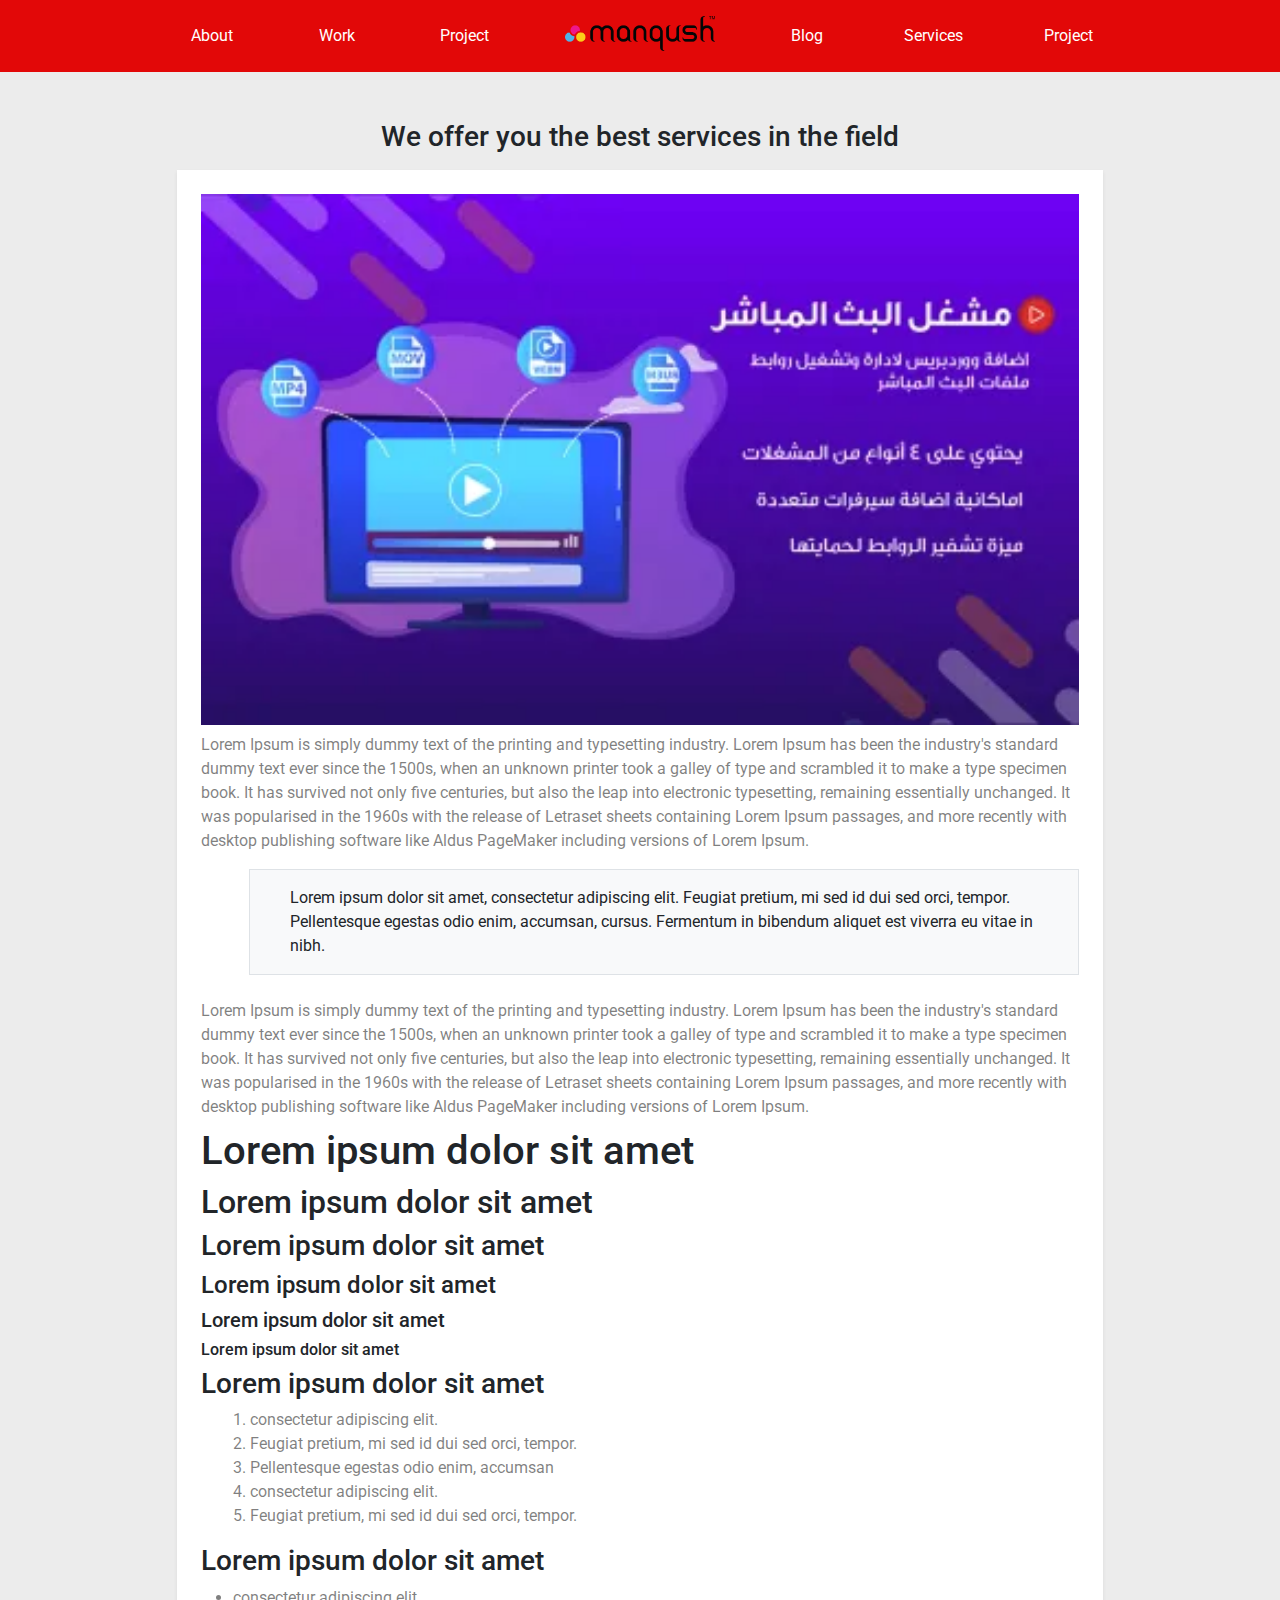
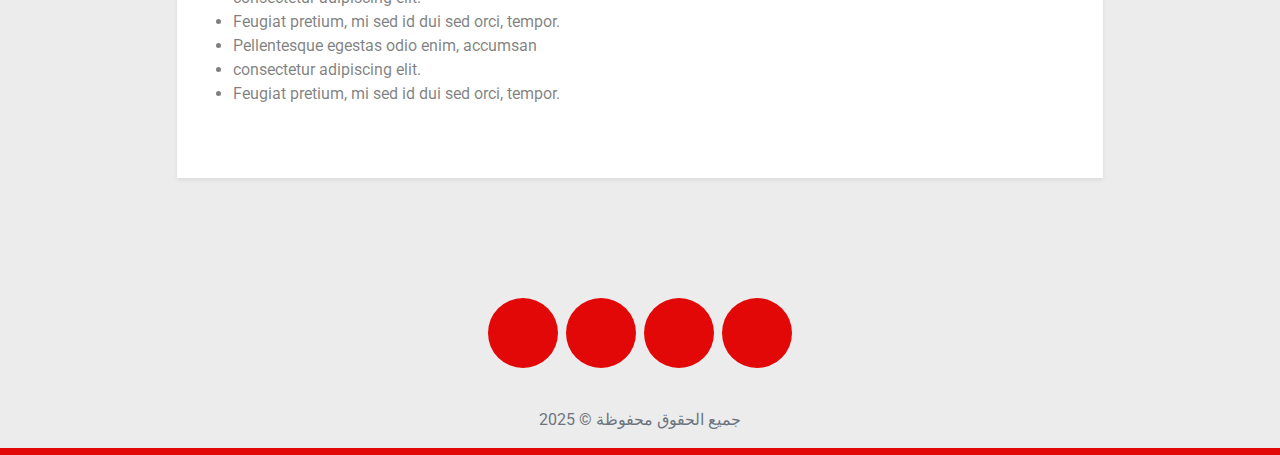
<file: page.html>
<!DOCTYPE html>
<html lang="en">

<head>
  <!-- Required meta tags -->
  <meta charset="utf-8" />
  <meta name="viewport" content="width=device-width, initial-scale=1" />

  <!-- main style -->
  <link rel="stylesheet" href="css/style.css" />

  <!-- css animation -->
  <link
  rel="stylesheet"
  href="https://cdnjs.cloudflare.com/ajax/libs/animate.css/4.1.1/animate.min.css"
/>

  <!-- Bootstrap CSS -->
  <link href="./css/bootstrap.min.css" rel="stylesheet"
    integrity="sha384-EVSTQN3/azprG1Anm3QDgpJLIm9Nao0Yz1ztcQTwFspd3yD65VohhpuuCOmLASjC" crossorigin="anonymous" />
  <!-- font for icon -->
  <link crossorigin='anonymous' href='https://cdnjs.cloudflare.com/ajax/libs/font-awesome/6.4.2/css/all.min.css'
    integrity='sha512-z3gLpd7yknf1YoNbCzqRKc4qyor8gaKU1qmn+CShxbuBusANI9QpRohGBreCFkKxLhei6S9CQXFEbbKuqLg0DA=='
    referrerpolicy='no-referrer' rel='stylesheet' />
  <link rel="stylesheet" href="https://cdn.jsdelivr.net/npm/swiper@11/swiper-bundle.min.css" />

  <title>page</title>
</head>

<body>
  <header>

    <div class="container-xl">
      <div class="row justify-content-center text-center">
        <!-- header nave on desktop -->
        <div class="col-12 d-none d-lg-block">
          <div class="container">



            <div class="collapse navbar-collapse show py-3" id="navbarSupportedContent">

              <div class="row">

                <div class="col-md-12 col-lg-5 justify-content-between order-1 order-lg-0">
                  <nav class="navbar navbar-expand-lg bg-body-tertiary pe-5">
                    <ul class="NavHeader d-flex justify-content-between w-100 m-0 p-0">
                      <li class="nav-item-custom">
                        <a class="nav-link-custom" href="#"><i class="fa-solid fa-house-chimney fs-4"></i></a>
                      </li>
                      <li class="nav-item-custom">
                        <a class="nav-link-custom" href="#">About</a>
                      </li>
                      <li class="nav-item-custom">
                        <a class="nav-link-custom" href="#">Work</a>
                      </li>
                      <li class="nav-item-custom">
                        <a class="nav-link-custom" href="#">Project</a>
                      </li>
                    </ul>
                  </nav>
                </div>

                <div class="col-md-12 col-lg-2 d-none d-lg-block"><a class="LogoImg" href="#"><img
                      src="img/logo.png" /></a></div>

                <div class="col-md-15 col-lg-5 justify-content-between order-2 order-lg-2">


                  <nav class="navbar navbar-expand-lg bg-body-tertiary ps-5">
                    <ul class="NavHeader d-flex justify-content-between w-100 m-0 p-0">
                      <li class="nav-item-custom">
                        <a class="nav-link-custom" href="#">Blog</a>
                      </li>
                      <li class="nav-item-custom">
                        <a class="nav-link-custom" href="#">Services</a>
                      </li>
                      <li class="nav-item-custom">
                        <a class="nav-link-custom" href="#">Project</a>
                      </li>
                      <li class="nav-item-custom">
                        <a class="nav-link-custom cursor-pointer" data-bs-toggle="modal"
                          data-bs-target="#searchModel"><i class="fa-solid fa-magnifying-glass fs-4"></i></i></a>
                      </li>
                    </ul>
                  </nav>

                </div>

              </div>
            </div>

          </div>
        </div>

        <!-- header nav on mobile -->
         <div class="col-12 d-block d-lg-none">
            <div class="holderHeaderMobileNav p-3 justify-content-between d-flex justify-content-between">

              <div class="holderMobileBtn d-flex align-items-center">

                <!-- search icon on mobilr -->
                <div class="me-3 text-white" data-bs-toggle="modal"
                data-bs-target="#searchModel">
                  <i class="fa-solid fa-magnifying-glass fs-4"></i>
                  </div>

                <!-- nave mobile -->
                <div class="linkOpenHeader text-white">
                  <i class="fa-solid fa-bars "></i>
                 </div>



                </div>
            
                 
              <!-- logo right -->
              <div class="rightHeaderMobileLogo">
                <a class="LogoImg" href="#"><img
                  src="img/logo.png" /></a>
              </div>

            
            </div>
         </div>

      </div>

    </div>


    </div>

    </div>
  </header>

<main>
    <article class="py-5">

        <div class="container">
            <div class="row justify-content-center">
                <div class="col-12 col-lg-10">

        <div class="headerArticle text-center">
            <div class="articleHeader mb-3">
                <div class="h3">We offer you the best services in the field</div>
          
            </div>
        </div>
        <div class="bodyArticle bg-white p-4 border-2 shadow-sm">
            <div class="contentBody mb-5">
                <div class="ImgFirst w-100">
                    <img class="img-fluid w-100" src="./img/ex-4.webp" alt="" srcset="">
                </div>
                <!-- prgraphe -->
                <p class="my-2 text-black-50 lh-base">
                    Lorem Ipsum is simply dummy text of the printing and typesetting industry. Lorem Ipsum has been the industry's standard dummy text ever since the 1500s, when an unknown printer took a galley of type and scrambled it to make a type specimen book. It has survived not only five centuries, but also the leap into electronic typesetting, remaining essentially unchanged. It was popularised in the 1960s with the release of Letraset sheets containing Lorem Ipsum passages, and more recently with desktop publishing software like Aldus PageMaker including versions of Lorem Ipsum.
                </p>

                <!-- quote -->
                <blockquote class="ps-3 ps-lg-5 py-2">

                    <div class="quoteHolder bg-light d-flex align-items-center p-3 border">

                        <div class="iconQuote pe-4 h1 text-secondary">
                            <i class="fa-solid fa-quote-left "></i>
                        </div>
                        <p class="m-0 ">Lorem ipsum dolor sit amet, consectetur adipiscing elit. Feugiat pretium, mi sed id dui sed orci, tempor. Pellentesque egestas odio enim, accumsan, cursus. Fermentum in bibendum aliquet est viverra eu vitae in nibh.</p>
                   
                    </div>

                </blockquote>

                <!-- pragraph -->
                <p class="my-2 text-black-50 lh-base">
                    Lorem Ipsum is simply dummy text of the printing and typesetting industry. Lorem Ipsum has been the industry's standard dummy text ever since the 1500s, when an unknown printer took a galley of type and scrambled it to make a type specimen book. It has survived not only five centuries, but also the leap into electronic typesetting, remaining essentially unchanged. It was popularised in the 1960s with the release of Letraset sheets containing Lorem Ipsum passages, and more recently with desktop publishing software like Aldus PageMaker including versions of Lorem Ipsum.
                </p>

                <!-- headerLink -->
                 <h1>Lorem ipsum dolor sit amet</h1>
                 <h2>Lorem ipsum dolor sit amet</h2>
                 <h3>Lorem ipsum dolor sit amet</h3>
                 <h4>Lorem ipsum dolor sit amet</h4>
                 <h5>Lorem ipsum dolor sit amet</h5>
                 <h6>Lorem ipsum dolor sit amet</h6>


                 <h3>Lorem ipsum dolor sit amet</h3>

                 <ol class="list-group-numbered text-black-50">
                    <li class="">consectetur adipiscing elit.</li>
                    <li class=""> Feugiat pretium, mi sed id dui sed orci, tempor.</li>
                    <li class=""> Pellentesque egestas odio enim, accumsan</li>
                    <li class="">consectetur adipiscing elit.</li>
                    <li class=""> Feugiat pretium, mi sed id dui sed orci, tempor.</li>
                 </ol>

                 <h3>Lorem ipsum dolor sit amet</h3>

                 <ul class="text-black-50">
                    <li class="">consectetur adipiscing elit.</li>
                    <li class=""> Feugiat pretium, mi sed id dui sed orci, tempor.</li>
                    <li class=""> Pellentesque egestas odio enim, accumsan</li>
                    <li class="">consectetur adipiscing elit.</li>
                    <li class=""> Feugiat pretium, mi sed id dui sed orci, tempor.</li>
                 </ul>

            </div>
        </div>


                </div>
            </div>
        </div>

    </article>
</main>

  <footer>
    <div class="SoicalIcon pt-5 pb-4">
      <div class="container">
        <div class="row justify-content-center">
          <div class="col-12">
            <div class="SoicalInconBox">
              <ul class="list-unstyled d-flex justify-content-center mt-4 IconFooter ">
                <li><a class="mx-1 p-3 rounded-circle fw-bold d-block MainBack text-white text-decoration-none"
                    href="https://facebook.com/ManqushIT" target="_blank"><i class="fa-brands fa-facebook-f"></i></a>
                </li>
                <li><a class="mx-1 p-3 rounded-circle fw-bold d-block MainBack text-white text-decoration-none"
                    href="https://x.com/ManqushIT" target="_blank"><i class="fa-brands fa-x-twitter"></i></a></li>
                <li><a class="mx-1 p-3 rounded-circle fw-bold d-block MainBack text-white text-decoration-none"
                    href="https://instagram.com/ManqushIT" target="_blank"><i class="fa-brands fa-instagram"></i></a>
                </li>
                <li><a class="mx-1 p-3 rounded-circle fw-bold d-block MainBack text-white text-decoration-none"
                    href="https://wa.me/message/6DATEZLOX43CM1?src=qr" target="_blank"><i
                      class="fa-brands fa-whatsapp"></i></a></li>
              </ul>
            </div>
          </div>
        </div>
      </div>
    </div>

    <div class="downFooter text-center">
      <p class=" text-secondary">جميع الحقوق محفوظة © 2025</p>
    </div>
  </footer>


  <!-- bootstrap model  -->
  <!-- search model -->
  <div class="modal fade" id="searchModel" tabindex="-1" aria-labelledby="exampleModalLabel" aria-hidden="true">
    <div class="modal-dialog">
      <div class="modal-content">
        <div class="modal-header">
          <h1 class="modal-title fs-5" id="exampleModalLabel">Search Box</h1>
          <button type="button" class="btn-close" data-bs-dismiss="modal" aria-label="Close"></button>
        </div>
        <div class="modal-body">
          <div class="boxSearchHolder">

            <div class="inputSerach">
              <div class="input-group mb-3">
                <span class="input-group-text text-white opacity05 "><i class="fa-solid fa-magnifying-glass cursor-pointer"></i></span>
                <input type="text" class="form-control border-0 bg-light" placeholder="Search ...">
              </div>
            </div>

            <div class="ruslitSearch">
              <h4  class="text-secondary h6 mt-3 mb-2">Result:</h4>
              <ul class="px-2 list-unstyled">
                <li class="border-bottom p-2 px-1 d-flex align-items-center">
                  <i class="fa-solid fa-link MainColor pe-2"></i>
                  <a href="#" class="text-decoration-none text-primary opacity05">this text for test only the search...</a>
                </li>
                <li class="border-bottom p-2 px-1 d-flex align-items-center">
                  <i class="fa-solid fa-link MainColor pe-2"></i>
                  <a href="#" class="text-decoration-none text-primary opacity05">this text for test anything only the search...</a>
                </li>
                <li class="border-bottom p-2 px-1 d-flex align-items-center">
                  <i class="fa-solid fa-link MainColor pe-2"></i>
                  <a href="#" class="text-decoration-none text-primary opacity05">this text for test show as article only the search...</a>
                </li>
                <li class="border-bottom p-2 px-1 d-flex align-items-center">
                  <i class="fa-solid fa-link MainColor pe-2"></i>
                  <a href="#" class="text-decoration-none text-primary opacity05">this text for test only the search...</a>
                </li>
              </ul>
            </div>

          </div>
        </div>

      </div>
    </div>
  </div>

  <!-- menu on mobile left -->
<div class="MobileLeftFixtMenu animate__animated position-fixed vw-100 vh-100 top-0 MobileLeftFixtMenuClose" >
  <div class="menuLeftFix animate__animated  p-2 w-75 bg-white vh-100 closeMobileMenuClose">
   <div class="container">
    <div class="row">
      <div class="col-12">
        <div class="titleCloseMenuHolder border-bottom py-2 d-flex justify-content-between align-items-center">
          <h5>Menu</h5>
          <a class="closeMobileMenu text-dark opacity05">
            <i class="fa-solid fa-x"></i>
          </a>
        </div>

        <div class="menuItems">
          
          <ul class="list-unstyled p-3">

            <li class="border-bottom">
              <a class="nav-link-custom d-block p-3 text-decoration-none text-dark opacity05" href="#">About</a>
            </li>

            <li class="border-bottom">
              <a class="nav-link-custom d-block p-3 text-decoration-none text-dark opacity05" href="#">Work</a>
            </li>

            <li class="border-bottom">
              <a class="nav-link-custom d-block p-3 text-decoration-none text-dark opacity05" href="#">Project</a>
            </li>

          </ul>
        </div>
        
      </div>
    </div>
   </div>
  </div>
</div>

  <!--Bootstrap Bundle with Popper -->
  <script src="./js/bootstrap.bundle.min.js"
    integrity="sha384-MrcW6ZMFYlzcLA8Nl+NtUVF0sA7MsXsP1UyJoMp4YLEuNSfAP+JcXn/tWtIaxVXM"
    crossorigin="anonymous"></script>
  <script src="https://cdn.jsdelivr.net/npm/swiper@11/swiper-bundle.min.js"></script>

  <script src="./js/script.js"></script>
  <script>
    // var swiper = new Swiper(".Projects", {
    //   slidesPerView: 1,
    //   centeredSlides: true,
    //   spaceBetween: 30,
    //   initialSlide: 1,
    //   rewind: true,
    //   breakpoints: {
    //         // when window width is >= 320px
    //         320: {
    //           slidesPerView: 1,
    //           spaceBetween: 20
    //         },
    //         // when window width is >= 480px
    //         480: {
    //           slidesPerView: 2,
    //           spaceBetween: 30
    //         },
    //         // when window width is >= 640px
    //         640: {
    //           slidesPerView: 3,
    //           spaceBetween: 40
    //         }
    //   },
    //   pagination: {
    //     el: ".swiper-pagination",
    //     clickable: true,
    //   },
    //   navigation: {
    //     nextEl: ".swiper-button-next",
    //     prevEl: ".swiper-button-prev",
    //   },
    // });

    // var swiper = new Swiper(".OptionBox", {
    //   slidesPerView: 1,
    //   spaceBetween: 30,

    //   centeredSlides: true,
    //   autoplay: {
    //     delay: 5000,
    //   },
    //   pagination: {
    //     el: ".swiper-pagination",
    //     clickable: true,
    //   },
     
     
    //   rewind: true,
    //   navigation: {
    //     nextEl: ".swiper-button-next",
    //     prevEl: ".swiper-button-prev",
    //   },
    // });
  </script>
</body>

</html>
</file>
<file: css/style.css>
/* installation style */
@import url("https://fonts.googleapis.com/css2?family=Roboto:wght@300;400;700&display=swap");
:root {
  --MainColor: #e20808;
  --SecColor: #ffd10c;
  --ThreeColor:#ececec;
  --AnimationSpeed: all 0.3s;
}
.MainColor{
    color: var(--MainColor);
}
.SecColor{
    color: var(--SecColor);
}
.ThreeColor{
    color: var(--ThreeColor);
}
.cursor-pointer{
  cursor: pointer;
}
.opacity05:hover{
  opacity: 0.5;
}
.h7,h7{
  font-size: 0.9rem;
}
.h10{
  font-size: 0.5rem;
}

/* -------------- */
.MainBack{
    background-color: var(--MainColor) !important;
}
.SecBack{
    background-color: var(--SecColor) !important;
}
* {

  /* box-sizing: border-box !important;
  -moz-box-sizing: border-box !important;
  -webkit-box-sizing: border-box !important; */
  font-family: "Roboto", sans-serif;
}
.transition {
  transition: var(--AnimationSpeed) !important;
}

body{
    background-color: var(--ThreeColor) !important;
    overflow-x: hidden;
    border-bottom: 7px solid var(--MainColor);
}
/* ----Start Header---- */
/* start nave Header  */
header {
  background-color: var(--MainColor);
}
.LogoImg img {
  width: 150px;
}
.NavHeader li {
  list-style: none;
}
.NavHeader li a {
  text-decoration: none;
  color: #fff;
  line-height: 1;
  transition: var(--AnimationSpeed) !important;
}
.NavHeader li a:hover {
  color: var(--SecColor);
}

/* mobile link */
.linkOpenHeader{
  font-size: 25px;
}

.MobileLeftFixtMenu{
  z-index: 99;
  background: #0000004d;
}

.menuLeftFix{
  border-right: 5px solid var(--MainColor);
  box-shadow:0px 0 10px #616161
}

.closeMobileMenuClose{
  visibility: hidden;
  opacity: 0;
}
.MobileLeftFixtMenuClose{
  visibility: hidden;
  opacity: 0;
}
.menuLeftFix.animate__lightSpeedOutLeft,.menuLeftFix.animate__fadeInLeft{
  --animate-duration: 0.3s;
}
.MobileLeftFixtMenu.animate__fadeOut,.MobileLeftFixtMenu.animate__fadeIn{
  --animate-delay: 0.3s;
  --animate-duration: 0.3s;

}

/* start serach model */
.inputSerach .input-group-text{
  background:var(--MainColor)
}


.inputSerach .form-control:focus {
    color: #212529;
    background-color: #fff;
    border-color: var(--MainColor);
    outline: 0;
    border: none;
    background-color: var(--bs-light);
    box-shadow: none;
}

/* start box header middle */
.BoxImg{
  width: 200px;
  overflow: hidden;
  margin: auto;
  height: 200px;
  border-radius: 100%;
  border: 6px solid #fff;
}
.BoxImg img{
  width: 100%;
  object-fit: cover;
  height: 100%;
}
.LineBlok{
    background-color: var(--SecColor);
    height: 3px;
    width: 100px;
    display: block;
    margin: auto;
}
.BoxProgrhic p{
    line-height: 1.5;
    font-size: 22px;
    color: #fb9393;
}

/*start services header*/
.ServicesBox{
  margin: 0 auto -75px;
}
.IconServies{
    background: #ececec;
}

/* End Header */

/* ----Stert Header---- */
/*Projects Section */
.ProjectsSection{
  margin-top: 75px;
}
.ProjectsSection .swiper-button-next{
  background: linear-gradient(270deg, rgba(226,8,8,0.7077031496192228) 0%, rgba(226,8,8,0) 100%);
  opacity: 0;
  top: 0;
  padding: 0 35px;
  margin: 0;
  height: calc(100% - 50px);
  right: 0;
  transition: var(--AnimationSpeed);
}
.ProjectsSection .swiper-button-prev{
  background: linear-gradient(90deg, rgba(226,8,8,0.7077031496192228) 0%, rgba(226,8,8,0) 100%);
  opacity: 0;
  top: 0;
  padding: 0 35px;
  margin: 0;
  height: calc(100% - 50px);
  left: 0;
  transition: var(--AnimationSpeed);
}
.ProjectsSection .swiper-button-next::after,.ProjectsSection .swiper-rtl .swiper-button-prev::after,.ProjectsSection .swiper-button-prev::after,.ProjectsSection .swiper-rtl .swiper-button-next::after {
  content: ' ';
}
.ProjectsSection .swiper-wrapper{
  padding: 0 0 50px 0 !important;
}
.ProjectsSection .swiper-pagination span{
  width: 15px;
  height: 15px;
  background: #ff7676;
  opacity: 1;
}
.ProjectsSection .swiper-pagination .swiper-pagination-bullet-active{
  background: #e20808;
}
.ProjectsSection .swiper-button-prev:hover,.ProjectsSection .swiper-button-next:hover{
  opacity: 0.5;
}
.ProjectsSection .card:hover {
  box-shadow: 1px 3px 2px #acacac;
}

/* opation box */
.OptionBox .rd-body{

}
.OptionBox .img{
  width: 150px;
  overflow: hidden;
  margin: auto;
  height: 150px;
  border-radius: 100%;
}
.OptionBox .img img{
  width: 100%;
  object-fit: cover;
  height: 100%;
}
.OptionBox .massage{
  flex: 1;
  padding-left: 30px;
  padding-top: 15px;
}
/* SoicalInconBox */
.SoicalInconBox a{
 width: 70px;
 height: 70px;
 margin: auto;
 text-align: center;
 font-size: 30px;
 line-height: 40px;
 transition: var(--AnimationSpeed);
}
.SoicalInconBox a:hover{
  box-shadow: 0px 4px 4px #63636386;
 }


 @media screen and (max-width:768px) {
  .OptionBox .massage {
    padding-left: 0;
    padding-top: 10px;
}
 }
  /*Start Responsive design */
  /* -320- */
  @media screen and ( max-width:320px) {
    .ServicesBox{
      padding: 0 !important;
    }
    .SoicalInconBox a {
      width: 60px;
      height: 60px;
      line-height: 30px;
    }
  }
  
  /*End Responsive design */


  /* -------------------- */
  /* - Blog page setting- */
  /* -------------------- */
  .holderCartArticle:hover{
    box-shadow: 1px 1px 4px 1px #b9b9b9;
  }
  .commentItemsBoxImg img{
    object-fit: cover;
    height: 80px;
    width: 80px;
  }
  .commentItemsBoxImg{
    width: 150px;
  }
</file>
